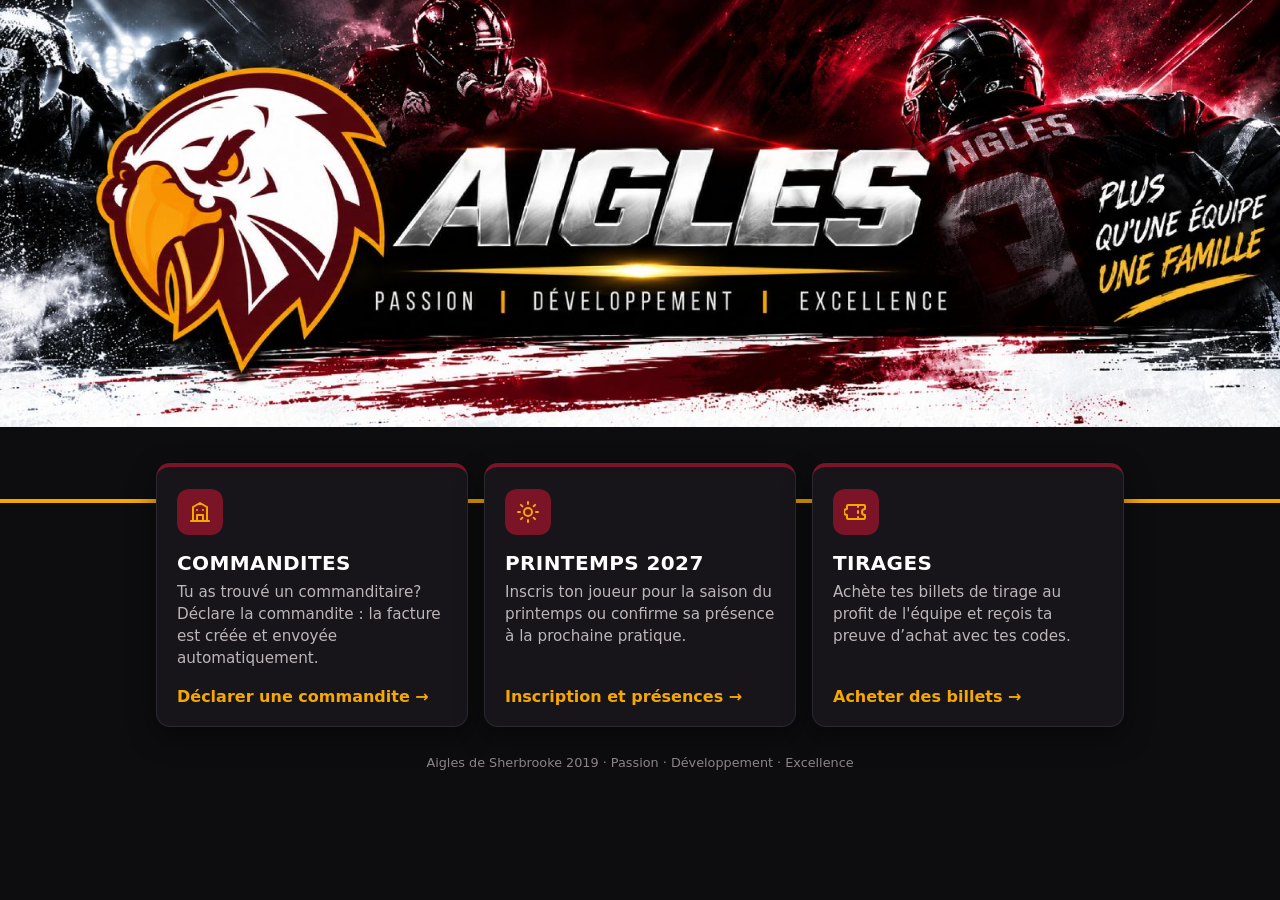
<file: index.html>
<!doctype html>
<html lang="fr-CA">
<head>
  <meta charset="utf-8">
  <meta name="viewport" content="width=device-width,initial-scale=1">
  <meta name="theme-color" content="#0d0d0f">
  <title>Aigles de Sherbrooke 2019</title>
  <script>
    // Anciens liens de tirage (…/aigles/?joueur=X) → page Tirage
    (function(){ var q = location.search; if (/[?&]joueur=/.test(q)) location.replace('tirage/' + q); })();
  </script>
  <link rel="preload" as="image" href="banniere-aigles.jpg">
  <link rel="stylesheet" href="assets/site.css">
  <style>
    main{max-width:1000px;margin:-40px auto 0;padding:0 16px;position:relative}
    .cartes{display:grid;grid-template-columns:repeat(auto-fit,minmax(260px,1fr));gap:16px}
    .carte{display:flex;flex-direction:column;background:var(--noir-2);border:1px solid #2c2830;border-top:4px solid var(--bordeaux);
      border-radius:14px;padding:22px 20px 20px;color:#fff;text-decoration:none;min-height:210px;
      box-shadow:0 10px 28px rgba(0,0,0,.45);transition:transform .15s,border-color .15s,background .15s}
    a.carte:hover{transform:translateY(-3px);border-top-color:var(--or);background:var(--noir-3)}
    a.carte:focus-visible{outline:3px solid var(--or);outline-offset:3px}
    .ico{width:46px;height:46px;border-radius:12px;display:grid;place-items:center;background:var(--bordeaux);color:var(--or);margin-bottom:16px}
    .ico svg{width:24px;height:24px}
    .carte h2{margin:0 0 6px;font-size:1.25rem;letter-spacing:.02em;text-transform:uppercase}
    .carte p{margin:0;color:#bdb5b7;line-height:1.45;font-size:.95rem;flex:1}
    .cta{margin-top:18px;font-weight:700;color:var(--or);display:flex;align-items:center;gap:6px}
    .carte.bientot{border-top-color:#4a444d;cursor:default;background:#131115}
    .carte.bientot h2{color:#9a9296}
    .carte.bientot p{color:#6e6668}
    .carte.bientot .ico{background:#2c2830;color:#8d8589}
    .carte.bientot .cta{color:#8d8589}
    .badge{display:inline-block;margin-left:8px;font-size:.65rem;vertical-align:middle;letter-spacing:.08em;
      padding:3px 8px;border-radius:999px;background:#2c2830;color:#bdb5b7}
  </style>
</head>
<body>
<header class="site-header">
  <img src="banniere-aigles.jpg" alt="Aigles 2019 – Passion, Développement, Excellence" width="2172" height="724">
  <div class="titres">
  </div>
</header>

<main>
  <div class="cartes">
    <a class="carte" href="commandites/">
      <div class="ico" aria-hidden="true">
        <svg viewBox="0 0 24 24" fill="none" stroke="currentColor" stroke-width="2" stroke-linecap="round" stroke-linejoin="round"><path d="M3 21h18M5 21V7l7-4 7 4v14M9 21v-6h6v6M9 10h.01M15 10h.01"/></svg>
      </div>
      <h2>Commandites</h2>
      <p>Tu as trouvé un commanditaire? Déclare la commandite : la facture est créée et envoyée automatiquement.</p>
      <span class="cta">Déclarer une commandite →</span>
    </a>

    <a class="carte" href="printemps/">
      <div class="ico" aria-hidden="true">
        <svg viewBox="0 0 24 24" fill="none" stroke="currentColor" stroke-width="2" stroke-linecap="round" stroke-linejoin="round"><circle cx="12" cy="12" r="4"/><path d="M12 2v2M12 20v2M4.9 4.9l1.4 1.4M17.7 17.7l1.4 1.4M2 12h2M20 12h2M4.9 19.1l1.4-1.4M17.7 6.3l1.4-1.4"/></svg>
      </div>
      <h2>Printemps 2027</h2>
      <p>Inscris ton joueur pour la saison du printemps ou confirme sa présence à la prochaine pratique.</p>
      <span class="cta">Inscription et présences →</span>
    </a>

    <a class="carte" href="tirage/">
      <div class="ico" aria-hidden="true">
        <svg viewBox="0 0 24 24" fill="none" stroke="currentColor" stroke-width="2" stroke-linecap="round" stroke-linejoin="round"><path d="M3 9a3 3 0 0 0 0 6v3a1 1 0 0 0 1 1h16a1 1 0 0 0 1-1v-3a3 3 0 0 1 0-6V6a1 1 0 0 0-1-1H4a1 1 0 0 0-1 1z"/><path d="M14 5v2M14 11v2M14 17v2"/></svg>
      </div>
      <h2>Tirages</h2>
      <p>Achète tes billets de tirage au profit de l'équipe et reçois ta preuve d’achat avec tes codes.</p>
      <span class="cta">Acheter des billets →</span>
    </a>
  </div>
</main>

<footer class="site-footer">Aigles de Sherbrooke 2019 · Passion · Développement · Excellence</footer>
</body>
</html>
</file>
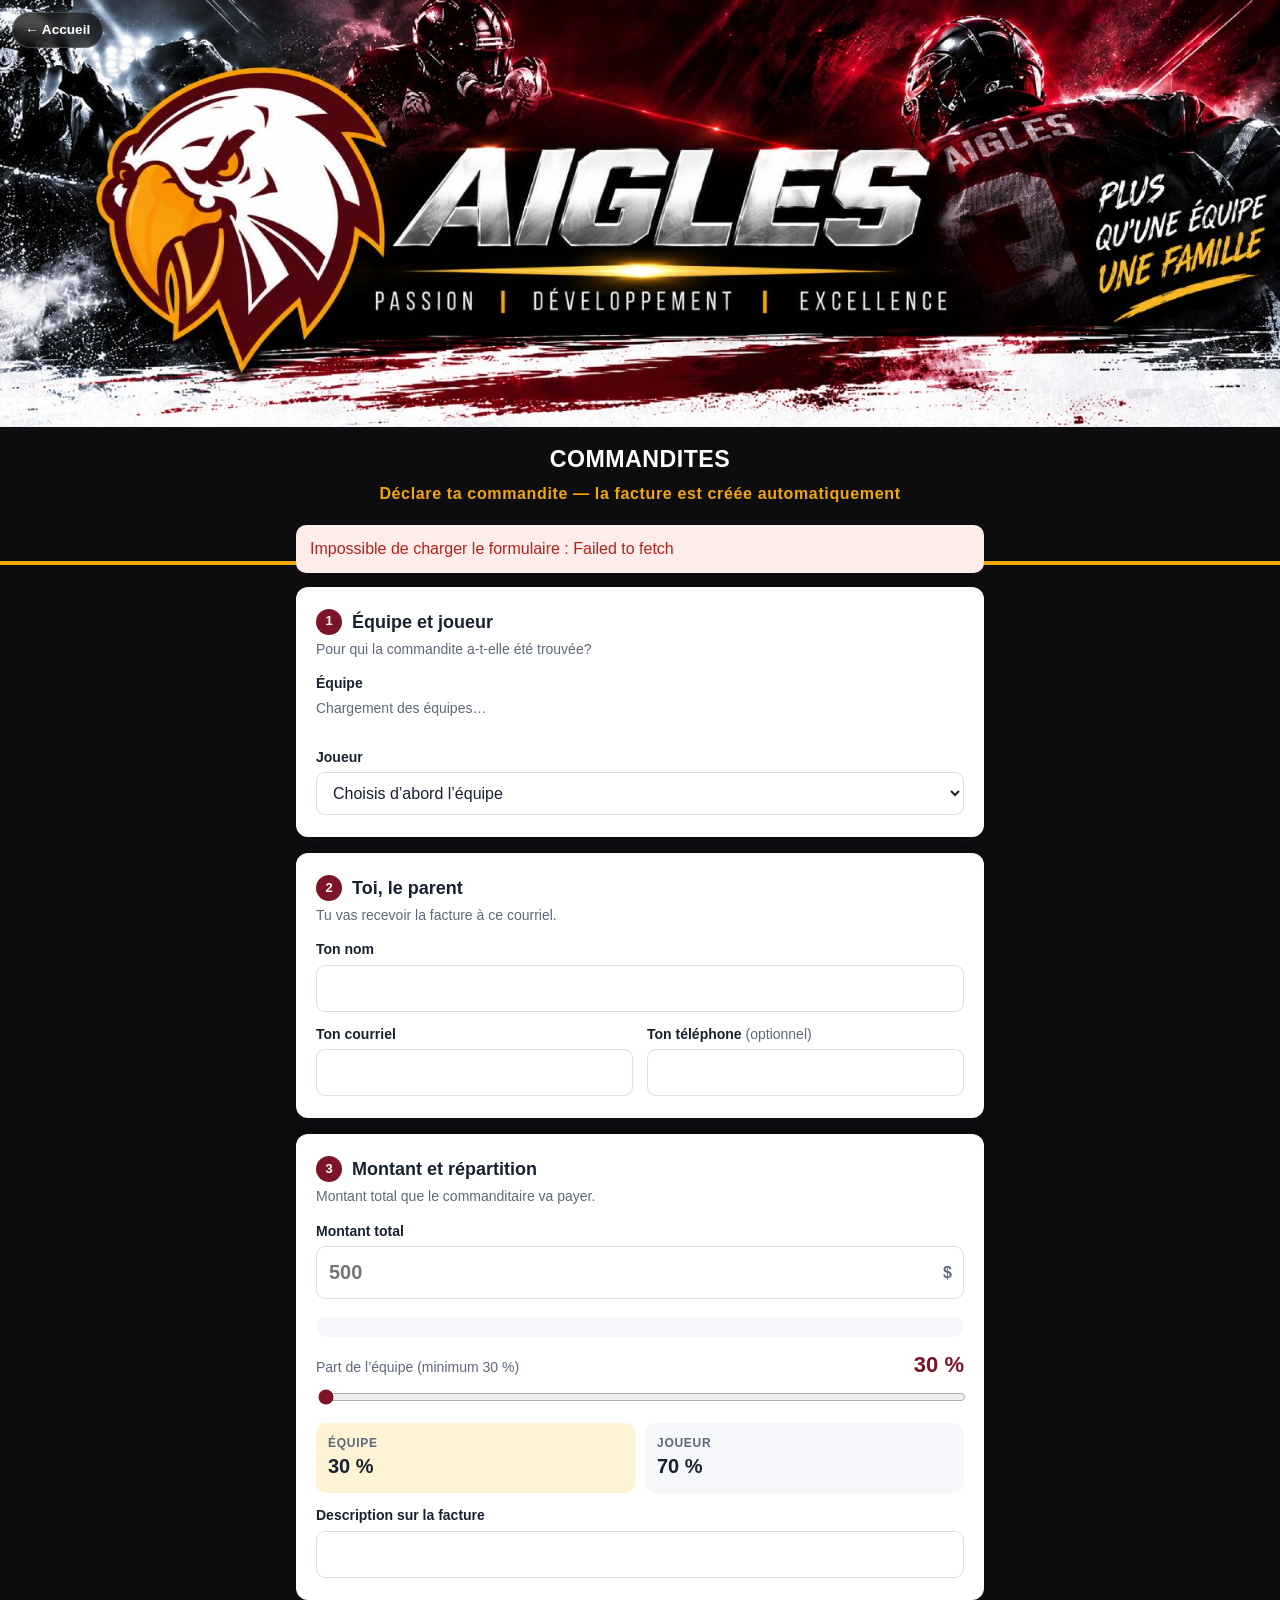
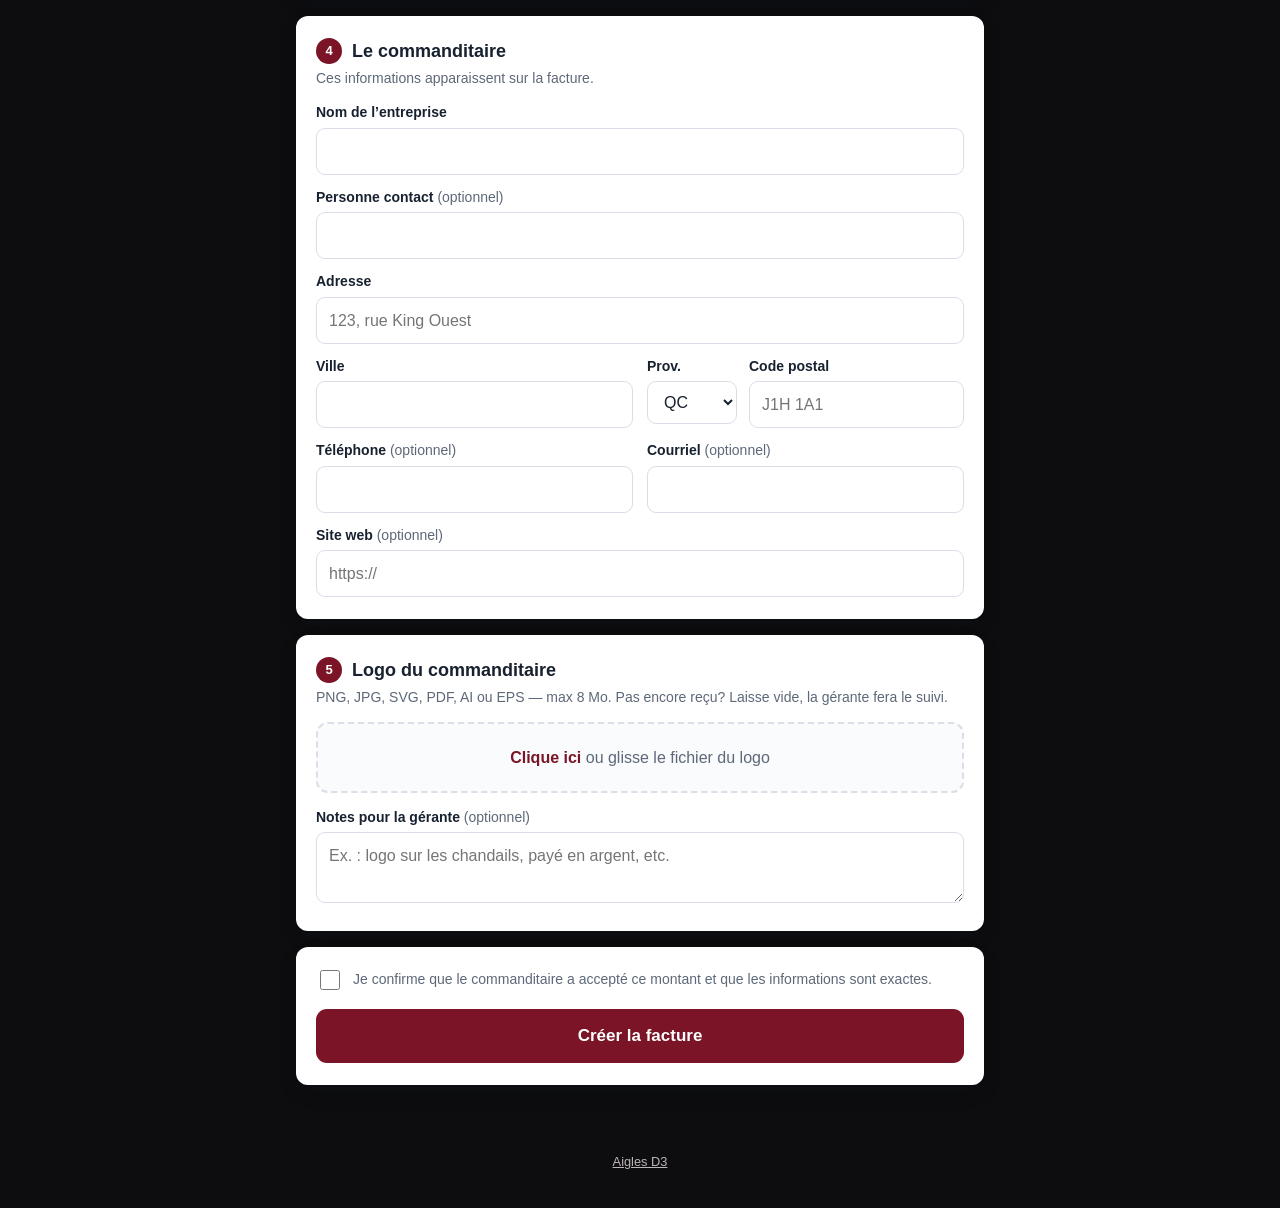
<file: commandites/index.html>
<!DOCTYPE html>
<html lang="fr-CA">
<head>

<meta charset="utf-8">
<meta name="viewport" content="width=device-width, initial-scale=1">
<title>Commandites — Aigles de Sherbrooke 2019</title>
<meta name="theme-color" content="#0d0d0f">
<link rel="preload" as="image" href="../banniere-aigles.jpg">
<link rel="stylesheet" href="../assets/site.css">
<style>
  :root{
    --navy:#7a1426; --navy-2:#5a0e1c; --gold:#f5a800; --gold-soft:#fff3d6;
    --bg:#0d0d0f; --card:#fff; --ink:#18212f; --muted:#5d6878; --line:#d9dee7;
    --err:#b42318; --ok:#127a43; --r:12px;
  }
  *{box-sizing:border-box}
  body{margin:0;background:var(--bg);color:var(--ink);
       font:16px/1.45 -apple-system,BlinkMacSystemFont,"Segoe UI",Roboto,Arial,sans-serif}
  main{max-width:720px;margin:-40px auto 40px;padding:0 16px;position:relative}
  .card{background:var(--card);border-radius:var(--r);box-shadow:0 1px 2px rgba(11,37,69,.06),0 8px 24px rgba(11,37,69,.06);
        padding:22px 20px;margin-bottom:16px}
  .card h2{margin:0 0 4px;font-size:18px;display:flex;align-items:center;gap:10px}
  .num{display:inline-grid;place-items:center;width:26px;height:26px;border-radius:50%;
       background:var(--navy);color:#fff;font-size:13px;font-weight:700;flex:none}
  .hint{color:var(--muted);font-size:14px;margin:0 0 14px}
  .grid{display:grid;grid-template-columns:1fr 1fr;gap:12px 14px}
  .full{grid-column:1/-1}
  @media (max-width:560px){.grid{grid-template-columns:1fr}}
  label{display:block;font-size:14px;font-weight:600;margin-bottom:5px}
  label .opt{font-weight:400;color:var(--muted)}
  input,select,textarea{width:100%;font:inherit;color:inherit;padding:11px 12px;border:1px solid var(--line);
       border-radius:9px;background:#fff;transition:border-color .15s, box-shadow .15s}
  input:focus,select:focus,textarea:focus{outline:none;border-color:var(--navy-2);box-shadow:0 0 0 3px rgba(122,20,38,.15)}
  textarea{min-height:70px;resize:vertical}
  .seg{display:grid;grid-template-columns:repeat(auto-fit,minmax(120px,1fr));gap:8px}
  .seg input{position:absolute;opacity:0;pointer-events:none}
  .seg label{margin:0;border:1.5px solid var(--line);border-radius:10px;padding:12px;text-align:center;cursor:pointer;font-size:16px}
  .seg input:checked + label{border-color:var(--navy);background:var(--navy);color:#fff}
  .seg input:focus-visible + label{box-shadow:0 0 0 3px rgba(122,20,38,.25)}
  .money{position:relative}
  .money input{padding-right:34px;font-size:20px;font-weight:700}
  .money span{position:absolute;right:12px;top:50%;transform:translateY(-50%);color:var(--muted);font-weight:700}
  .ratio{margin-top:6px}
  .ratio-top{display:flex;justify-content:space-between;align-items:baseline;font-size:14px;color:var(--muted)}
  .ratio-top b{font-size:22px;color:var(--navy)}
  input[type=range]{padding:0;border:0;height:28px;accent-color:var(--navy);box-shadow:none}
  .split{display:grid;grid-template-columns:1fr 1fr;gap:10px;margin-top:6px}
  .pill{border-radius:10px;padding:12px;background:#f5f7fb}
  .pill.team{background:var(--gold-soft)}
  .pill small{display:block;color:var(--muted);font-size:12px;text-transform:uppercase;letter-spacing:.06em;font-weight:700}
  .pill strong{font-size:20px}
  .regle{font-size:14px;color:var(--muted);background:#f5f7fb;border-radius:10px;padding:10px 12px;margin-bottom:12px}
  .seuil{margin-top:10px;background:var(--gold-soft);border-radius:10px;padding:10px 12px;font-size:14px}
  #ratioBox.off{opacity:.4;pointer-events:none}
  .testbar{background:#b42318;color:#fff;text-align:center;font-weight:700;font-size:14px;padding:8px 16px;letter-spacing:.04em}
  .drop{border:2px dashed var(--line);border-radius:12px;padding:22px;text-align:center;cursor:pointer;
        color:var(--muted);transition:.15s;background:#fafbfd}
  .drop.over{border-color:var(--navy);background:#eef3fb}
  .drop img{max-height:110px;max-width:100%;display:block;margin:0 auto 8px}
  .drop b{color:var(--navy)}
  .check{display:flex;gap:10px;align-items:flex-start;font-weight:400;font-size:14px;color:var(--muted)}
  .check input{width:20px;height:20px;flex:none;margin-top:1px}
  .btn{display:inline-flex;align-items:center;justify-content:center;gap:8px;width:100%;border:0;border-radius:11px;
       padding:15px 18px;font:inherit;font-weight:700;font-size:17px;cursor:pointer;background:var(--navy);color:#fff}
  .btn:hover{background:var(--navy-2)}
  .btn.gold{background:var(--gold);color:var(--navy)}
  .btn.ghost{background:transparent;color:var(--navy);border:1.5px solid var(--navy)}
  .btn:disabled{opacity:.6;cursor:wait}
  .err{background:#fdecea;color:var(--err);border-radius:10px;padding:12px 14px;margin-bottom:14px;display:none}
  .hp{position:absolute;left:-9999px;width:1px;height:1px;overflow:hidden}
  .overlay{position:fixed;inset:0;background:rgba(13,13,15,.7);display:none;place-items:center;z-index:10}
  .overlay div{background:#fff;padding:24px 28px;border-radius:14px;text-align:center;max-width:300px}
  .spin{width:38px;height:38px;border:4px solid #dfe5ef;border-top-color:var(--navy);border-radius:50%;
        animation:s 0.8s linear infinite;margin:0 auto 12px}
  @keyframes s{to{transform:rotate(360deg)}}
  #succes{display:none}
  .ok-head{text-align:center;padding:8px 0 6px}
  .ok-head .badge{width:58px;height:58px;border-radius:50%;background:#e3f4ea;color:var(--ok);display:grid;
                  place-items:center;font-size:30px;margin:0 auto 10px}
  .ok-head h2{justify-content:center;font-size:22px}
  .recap{background:#f5f7fb;border-radius:10px;padding:12px 14px;margin:14px 0;font-size:15px}
  .recap div{display:flex;justify-content:space-between;padding:3px 0;gap:12px}
  .recap span{color:var(--muted)}
  .stack{display:grid;gap:10px}
  .mail{font-size:14px;color:var(--muted);text-align:center;margin-top:10px}
  [hidden]{display:none!important}
</style>
</head>
<body>
<div class="testbar" id="testbar" hidden>MODE TEST — aucune vraie facture, la gérante ne reçoit rien</div>
<header class="site-header">
  <a class="retour" href="../">← Accueil</a>
  <img src="../banniere-aigles.jpg" alt="Aigles 2019 – Passion, Développement, Excellence" width="2172" height="724">
  <div class="titres">
    <h1>Commandites</h1>
    <p>Déclare ta commandite — la facture est créée automatiquement</p>
  </div>
</header>

<main>
  <form id="f" novalidate>
    <div class="err" id="err" role="alert"></div>

    <!-- 1. Équipe et joueur -->
    <section class="card">
      <h2><span class="num">1</span>Équipe et joueur</h2>
      <p class="hint">Pour qui la commandite a-t-elle été trouvée?</p>
      <label>Équipe</label>
      <div class="seg" id="equipes"></div>
      <div class="grid" style="margin-top:14px">
        <div class="full">
          <label for="joueurSel">Joueur</label>
          <select id="joueurSel" required><option value="">Choisis d’abord l’équipe</option></select>
        </div>
        <div class="full" id="autreWrap" hidden>
          <label for="joueurAutre">Nom du joueur</label>
          <input id="joueurAutre" autocomplete="off">
        </div>
      </div>
    </section>

    <!-- 2. Parent -->
    <section class="card">
      <h2><span class="num">2</span>Toi, le parent</h2>
      <p class="hint">Tu vas recevoir la facture à ce courriel.</p>
      <div class="grid">
        <div class="full"><label for="parentNom">Ton nom</label><input id="parentNom" name="parentNom" autocomplete="name" required></div>
        <div><label for="parentCourriel">Ton courriel</label><input id="parentCourriel" name="parentCourriel" type="email" autocomplete="email" required></div>
        <div><label for="parentTel">Ton téléphone <span class="opt">(optionnel)</span></label><input id="parentTel" name="parentTel" type="tel" autocomplete="tel"></div>
      </div>
    </section>

    <!-- 3. Montant -->
    <section class="card">
      <h2><span class="num">3</span>Montant et répartition</h2>
      <p class="hint">Montant total que le commanditaire va payer.</p>
      <div class="grid">
        <div class="full">
          <label for="montant">Montant total</label>
          <div class="money"><input id="montant" name="montant" inputmode="decimal" placeholder="500" required><span>$</span></div>
        </div>
        <div class="full ratio">
          <div class="regle" id="regle"></div>
          <div id="ratioBox">
            <div class="ratio-top"><span>Part de l’équipe (minimum <span id="minLbl">30</span> %)</span><b><span id="pctLbl">30</span> %</b></div>
            <input type="range" id="pctEquipe" name="pctEquipe" min="30" max="100" step="5" value="30" aria-label="Pourcentage équipe">
          </div>
          <div class="split">
            <div class="pill team"><small>Équipe</small><strong><span id="pctE">30</span> %</strong></div>
            <div class="pill"><small>Joueur</small><strong><span id="pctJ">70</span> %</strong></div>
          </div>
          <div class="seuil" id="seuilMsg" hidden>🦅 Commandite de <b id="seuilLbl">250 $</b> et moins : <b>100 % va à l’équipe</b>.</div>
        </div>
        <div class="full"><label for="description">Description sur la facture</label><input id="description" name="description"></div>
      </div>
    </section>

    <!-- 4. Commanditaire -->
    <section class="card">
      <h2><span class="num">4</span>Le commanditaire</h2>
      <p class="hint">Ces informations apparaissent sur la facture.</p>
      <div class="grid">
        <div class="full"><label for="commanditaire">Nom de l’entreprise</label><input id="commanditaire" name="commanditaire" autocomplete="organization" required></div>
        <div class="full"><label for="contact">Personne contact <span class="opt">(optionnel)</span></label><input id="contact" name="contact"></div>
        <div class="full"><label for="adresse">Adresse</label><input id="adresse" name="adresse" autocomplete="street-address" placeholder="123, rue King Ouest" required></div>
        <div><label for="ville">Ville</label><input id="ville" name="ville" autocomplete="address-level2" required></div>
        <div class="grid" style="grid-template-columns:90px 1fr;gap:12px">
          <div><label for="province">Prov.</label>
            <select id="province" name="province">
              <option>QC</option><option>ON</option><option>NB</option><option>NS</option><option>PE</option><option>NL</option>
              <option>MB</option><option>SK</option><option>AB</option><option>BC</option><option>YT</option><option>NT</option><option>NU</option>
            </select></div>
          <div><label for="codePostal">Code postal</label><input id="codePostal" name="codePostal" autocomplete="postal-code" placeholder="J1H 1A1" maxlength="7" required></div>
        </div>
        <div><label for="telephone">Téléphone <span class="opt">(optionnel)</span></label><input id="telephone" name="telephone" type="tel"></div>
        <div><label for="courriel">Courriel <span class="opt">(optionnel)</span></label><input id="courriel" name="courriel" type="email"></div>
        <div class="full"><label for="siteWeb">Site web <span class="opt">(optionnel)</span></label><input id="siteWeb" name="siteWeb" type="url" placeholder="https://"></div>
      </div>
    </section>

    <!-- 5. Logo -->
    <section class="card">
      <h2><span class="num">5</span>Logo du commanditaire</h2>
      <p class="hint">PNG, JPG, SVG, PDF, AI ou EPS — max 8 Mo. Pas encore reçu? Laisse vide, la gérante fera le suivi.</p>
      <div class="drop" id="drop" tabindex="0" role="button" aria-label="Téléverser le logo">
        <img id="preview" hidden alt="">
        <div id="dropTxt"><b>Clique ici</b> ou glisse le fichier du logo</div>
      </div>
      <input type="file" id="logo" accept=".png,.jpg,.jpeg,.svg,.webp,.pdf,.ai,.eps" hidden>
      <div style="margin-top:14px"><label for="notes">Notes pour la gérante <span class="opt">(optionnel)</span></label>
        <textarea id="notes" name="notes" placeholder="Ex. : logo sur les chandails, payé en argent, etc."></textarea></div>
      <div class="hp" aria-hidden="true"><label>Ne pas remplir<input id="siteWebConfirm" tabindex="-1" autocomplete="off"></label></div>
    </section>

    <section class="card">
      <label class="check"><input type="checkbox" id="confirme" required>
        Je confirme que le commanditaire a accepté ce montant et que les informations sont exactes.</label>
      <div style="margin-top:16px"><button class="btn" id="go" type="submit">Créer la facture</button></div>
    </section>
  </form>

  <!-- Succès -->
  <section class="card" id="succes" aria-live="polite">
    <div class="ok-head"><div class="badge">✓</div><h2>Facture <span id="sNo"></span> créée</h2></div>
    <div class="recap">
      <div><span>Commanditaire</span><b id="sCom"></b></div>
      <div><span>Montant</span><b id="sTot"></b></div>
      <div><span>Répartition</span><b id="sRep"></b></div>
    </div>
    <div class="stack">
      <button class="btn gold" id="dl" type="button">⬇ Télécharger la facture (PDF)</button>
      <button class="btn ghost" id="encore" type="button">Déclarer une autre commandite</button>
    </div>
    <p class="mail" id="sMail"></p>
  </section>
</main>
<footer class="site-footer"><a href="../">Aigles D3</a></footer>

<div class="overlay" id="ov"><div><div class="spin"></div><b>Création de la facture…</b><br><span style="color:#5d6878;font-size:14px">Ça prend environ 10 secondes.</span></div></div>

<script>
(function(){
  var CFG = null, logoFile = null, dernier = null;
  var $ = function(id){ return document.getElementById(id); };
  // Ancien lien gérante -> espace gérante
  try { if (new URLSearchParams(location.search).has('gerante')) { location.replace('gerante.html'); return; } } catch (e) {}

  // URL /exec du déploiement Apps Script (pour la version hébergée hors Google)
  var API_URL = 'https://script.google.com/macros/s/AKfycbxyvYo_v8g4UXGDKRPqfN49eACqys3MlAhROFyZleTzIZoiloMdJbGHfgWFuQL2-qMV/exec';

  var gs = (typeof google !== 'undefined' && google.script) ? google.script.run : null;
  function appel(fn, arg){
    if (API_URL) {
      // POST text/plain = pas de preflight CORS; credentials omit = pas de cookies Google (évite le bug multi-comptes)
      return fetch(API_URL, {
        method: 'POST', credentials: 'omit', redirect: 'follow',
        body: JSON.stringify({ action: fn === 'getFormConfig' ? 'config' : 'submit', data: arg })
      })
      .then(function(r){ if (!r.ok) throw new Error('Serveur indisponible (' + r.status + ').'); return r.json(); })
      .then(function(j){ if (!j.ok) throw new Error(j.error); return j.data; });
    }
    return new Promise(function(ok, ko){
      if (!gs) return setTimeout(function(){ ok(window.__mock[fn](arg)); }, 400); // aperçu local
      gs.withSuccessHandler(ok).withFailureHandler(ko)[fn](arg);
    });
  }

  function r2(n){ return Math.round((Number(n) + Number.EPSILON) * 100) / 100; }
  function argent(n){
    var p = r2(n).toFixed(2).split('.');
    return p[0].replace(/\B(?=(\d{3})+(?!\d))/g, ' ') + ',' + p[1] + ' $';
  }
  function montant(){ return Number(String($('montant').value).replace(/\s|\$/g,'').replace(',', '.')) || 0; }

  function petit(){ var m = montant(); return m > 0 && m <= CFG.seuil100; }
  function pctEffectif(){ return petit() ? 100 : Number($('pctEquipe').value); }

  function maj(){
    var p = petit(), pct = pctEffectif();
    $('ratioBox').classList.toggle('off', p);
    $('seuilMsg').hidden = !p;
    $('pctLbl').textContent = pct;
    $('pctE').textContent = pct; $('pctJ').textContent = 100 - pct;
  }

  function equipeChoisie(){ var r = document.querySelector('input[name=equipe]:checked'); return r ? r.value : ''; }

  function remplirJoueurs(){
    var eq = CFG.equipes.filter(function(e){ return e.nom === equipeChoisie(); })[0];
    var s = $('joueurSel');
    s.innerHTML = '<option value="">Choisis le joueur</option>';
    (eq ? eq.joueurs : []).forEach(function(j){ var o = document.createElement('option'); o.value = o.textContent = j; s.appendChild(o); });
    var a = document.createElement('option'); a.value = '__autre'; a.textContent = 'Autre / nouveau joueur…'; s.appendChild(a);
    $('autreWrap').hidden = true;
  }

  function init(cfg){
    CFG = cfg;
    
    $('description').value = cfg.description;
    $('minLbl').textContent = cfg.pctMin;
    var r = $('pctEquipe'); r.min = cfg.pctMin; r.value = cfg.pctMin;
    $('seuilLbl').textContent = argent(cfg.seuil100).replace(',00', '');
    $('regle').innerHTML = 'Commandite de <b>' + $('seuilLbl').textContent + ' et moins</b> : 100 % à l’équipe. ' +
      'Au-dessus : au moins <b>' + cfg.pctMin + ' %</b> à l’équipe, le reste au joueur.';
    $('testbar').hidden = !cfg.modeTest;
    var box = $('equipes');
    cfg.equipes.forEach(function(e, i){
      var id = 'eq' + i;
      box.insertAdjacentHTML('beforeend',
        '<input type="radio" name="equipe" id="' + id + '" value="' + e.nom.replace(/"/g,'&quot;') + '"><label for="' + id + '">' + e.nom.replace(/</g,'&lt;') + '</label>');
    });
    box.addEventListener('change', remplirJoueurs);
    if (cfg.equipes.length === 1) { box.querySelector('input').checked = true; remplirJoueurs(); }
    maj();
  }

  $('joueurSel').addEventListener('change', function(){
    var autre = this.value === '__autre';
    $('autreWrap').hidden = !autre;
    if (autre) $('joueurAutre').focus();
  });
  $('montant').addEventListener('input', maj);
  $('pctEquipe').addEventListener('input', maj);
  $('codePostal').addEventListener('input', function(){
    var v = this.value.toUpperCase().replace(/[^A-Z0-9]/g,'').slice(0,6);
    this.value = v.length > 3 ? v.slice(0,3) + ' ' + v.slice(3) : v;
  });

  // --- Logo ---
  var drop = $('drop'), fi = $('logo');
  drop.addEventListener('click', function(){ fi.click(); });
  drop.addEventListener('keydown', function(e){ if (e.key === 'Enter' || e.key === ' ') { e.preventDefault(); fi.click(); } });
  ['dragenter','dragover'].forEach(function(t){ drop.addEventListener(t, function(e){ e.preventDefault(); drop.classList.add('over'); }); });
  ['dragleave','drop'].forEach(function(t){ drop.addEventListener(t, function(e){ e.preventDefault(); drop.classList.remove('over'); }); });
  drop.addEventListener('drop', function(e){ if (e.dataTransfer.files[0]) choisirLogo(e.dataTransfer.files[0]); });
  fi.addEventListener('change', function(){ if (fi.files[0]) choisirLogo(fi.files[0]); });

  function choisirLogo(f){
    if (f.size > 8 * 1024 * 1024) { erreur('Le logo dépasse 8 Mo.'); return; }
    logoFile = f;
    var img = $('preview');
    if (/^image\/(png|jpeg|svg\+xml|webp)$/.test(f.type)) { img.src = URL.createObjectURL(f); img.hidden = false; }
    else img.hidden = true;
    $('dropTxt').innerHTML = '<b>' + f.name.replace(/</g,'&lt;') + '</b><br><span style="font-size:13px">Clique pour changer</span>';
  }

  function lireBase64(f){
    return new Promise(function(ok, ko){
      var r = new FileReader();
      r.onload = function(){ ok(String(r.result).split(',')[1]); };
      r.onerror = ko; r.readAsDataURL(f);
    });
  }

  // --- Validation ---
  function erreur(msg){ var e = $('err'); e.textContent = msg; e.style.display = msg ? 'block' : 'none'; if (msg) e.scrollIntoView({behavior:'smooth', block:'center'}); }

  function valider(){
    var manque = [];
    if (!equipeChoisie()) manque.push('l’équipe');
    var j = $('joueurSel').value === '__autre' ? $('joueurAutre').value.trim() : $('joueurSel').value;
    if (!j) manque.push('le joueur');
    ['parentNom','commanditaire','adresse','ville'].forEach(function(id){ if (!$(id).value.trim()) manque.push($(id).labels[0].childNodes[0].textContent.trim().toLowerCase()); });
    var pc = $('parentCourriel').value.trim(), cp = $('codePostal').value.trim();
    if (!/^[^\s@]+@[^\s@]+\.[^\s@]{2,}$/.test(pc)) manque.push('le courriel du parent (valide)');
    if (!/^[A-Z]\d[A-Z] ?\d[A-Z]\d$/.test(cp)) manque.push('le code postal (ex. J1H 1A1)');
    if ($('courriel').value.trim() && !/^[^\s@]+@[^\s@]+\.[^\s@]{2,}$/.test($('courriel').value.trim())) manque.push('le courriel du commanditaire (invalide)');
    if (!(montant() > 0)) manque.push('le montant');
    if (!$('confirme').checked) manque.push('la case de confirmation');
    return { joueur: j, manque: manque };
  }

  // --- Soumission ---
  $('f').addEventListener('submit', function(e){
    e.preventDefault();
    var v = valider();
    if (v.manque.length) { erreur('Il manque : ' + v.manque.join(', ') + '.'); return; }
    erreur('');
    var data = {
      equipe: equipeChoisie(), joueur: v.joueur,
      montant: montant(), pctEquipe: pctEffectif(),
      siteWebConfirm: $('siteWebConfirm').value
    };
    ['parentNom','parentCourriel','parentTel','commanditaire','contact','adresse','ville','province',
     'codePostal','telephone','courriel','siteWeb','description','notes'].forEach(function(k){ data[k] = $(k).value.trim(); });

    $('go').disabled = true; $('ov').style.display = 'grid';
    (logoFile ? lireBase64(logoFile) : Promise.resolve(null))
      .then(function(b64){
        if (b64) data.logo = { nom: logoFile.name, type: logoFile.type, base64: b64 };
        return appel('submitCommandite', data);
      })
      .then(function(res){ succes(res, data); })
      .catch(function(err){ erreur((err && err.message) ? err.message.replace(/^Error:\s*/,'') : 'Erreur inconnue. Réessaie.'); })
      .then(function(){ $('go').disabled = false; $('ov').style.display = 'none'; });
  });

  function succes(res, data){
    dernier = res;
    $('sNo').textContent = res.no; $('sCom').textContent = data.commanditaire;
    $('sTot').textContent = argent(res.total);
    $('sRep').textContent = data.pctEquipe >= 100 ? '100 % équipe' : 'Équipe ' + data.pctEquipe + ' % · Joueur ' + (100 - data.pctEquipe) + ' %';
    if (res.test) $('sNo').textContent = res.no + ' (test)';
    var m = res.courriels || {};
    $('sMail').textContent = m.parent
      ? 'Une copie a été envoyée à ' + data.parentCourriel + (m.gerante ? ' et à la gérante.' : '.')
      : 'Le courriel n’a pas pu être envoyé — télécharge le PDF et transmets-le à la gérante.';
    $('f').hidden = true; $('succes').style.display = 'block';
    window.scrollTo({ top: 0, behavior: 'smooth' });
    telecharger();
  }

  function telecharger(){
    if (!dernier) return;
    var bin = atob(dernier.pdfBase64), u = new Uint8Array(bin.length);
    for (var i = 0; i < bin.length; i++) u[i] = bin.charCodeAt(i);
    var url = URL.createObjectURL(new Blob([u], { type: 'application/pdf' }));
    var a = document.createElement('a'); a.href = url; a.download = dernier.nomFichier;
    document.body.appendChild(a); a.click(); a.remove();
    setTimeout(function(){ URL.revokeObjectURL(url); }, 10000);
  }
  $('dl').addEventListener('click', telecharger);

  $('encore').addEventListener('click', function(){
    // Garde équipe, joueur et parent; vide le commanditaire
    ['commanditaire','contact','adresse','ville','codePostal','telephone','courriel','siteWeb','notes','montant'].forEach(function(k){ $(k).value = ''; });
    $('province').value = 'QC'; $('confirme').checked = false;
    logoFile = null; fi.value = ''; $('preview').hidden = true;
    $('dropTxt').innerHTML = '<b>Clique ici</b> ou glisse le fichier du logo';
    $('pctEquipe').value = CFG.pctMin; maj();
    $('succes').style.display = 'none'; $('f').hidden = false;
    window.scrollTo({ top: 0, behavior: 'smooth' });
    $('commanditaire').focus();
  });

  $('equipes').innerHTML = '<span class="hint" id="chargement">Chargement des équipes…</span>';
  appel('getFormConfig').then(function(cfg){ $('equipes').innerHTML = ''; init(cfg); }).catch(function(e){ erreur('Impossible de charger le formulaire : ' + (e && e.message || e)); });
})();
</script>
</body>
</html>
</file>
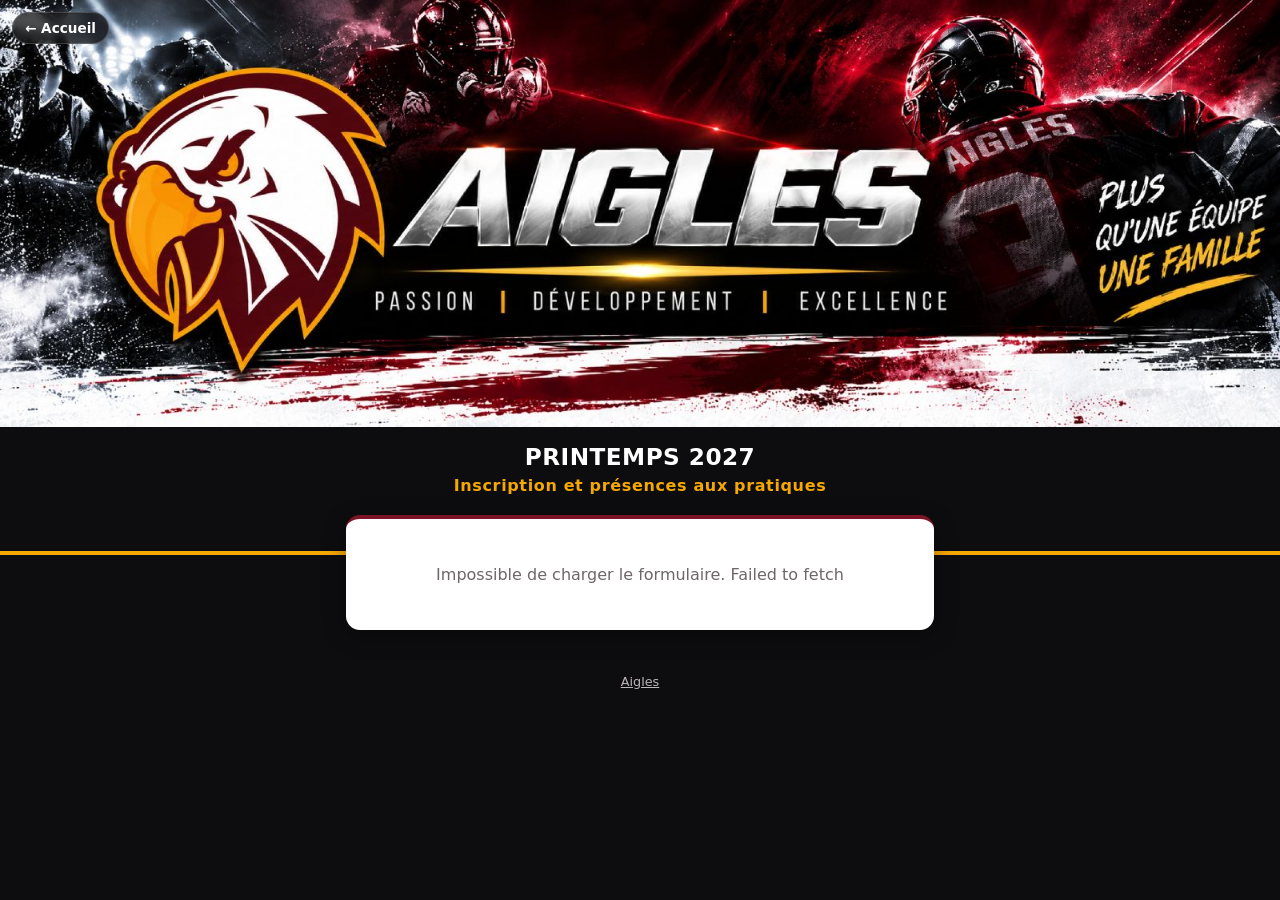
<file: printemps/index.html>
<!doctype html>
<html lang="fr-CA">
<head>
  <meta charset="utf-8">
  <meta name="viewport" content="width=device-width,initial-scale=1">
  <meta name="theme-color" content="#0d0d0f">
  <title>Printemps 2027 — Aigles</title>
  <link rel="preload" as="image" href="../banniere-aigles.jpg">
  <link rel="stylesheet" href="../assets/site.css">
  <style>
    main{max-width:620px;margin:-40px auto 0;padding:0 16px}
    .carte{background:#fff;border-radius:14px;box-shadow:0 6px 22px rgba(0,0,0,.35);padding:22px 20px;margin-bottom:16px;border-top:4px solid var(--bordeaux)}
    .carte h2{margin:0 0 4px;font-size:1.2rem;color:var(--bordeaux)}
    .carte .sous{color:var(--gris);font-size:.92rem;margin:0 0 14px}
    .sec{font-size:.78rem;font-weight:800;letter-spacing:.08em;text-transform:uppercase;color:var(--bordeaux);margin:22px 0 2px;padding-top:14px;border-top:1px solid var(--bord)}
    .sec:first-of-type{border-top:0;padding-top:0;margin-top:6px}
    label{display:block;font-weight:600;margin:14px 0 6px;font-size:.95rem}
    label .opt{font-weight:400;color:var(--gris)}
    input,select{width:100%;padding:12px;font-size:1rem;border:1.5px solid var(--bord);border-radius:10px;background:#fff;color:inherit;font-family:inherit}
    input:focus{outline:none;border-color:var(--bordeaux);box-shadow:0 0 0 3px rgba(122,20,38,.12)}
    .deux{display:grid;grid-template-columns:1fr 1fr;gap:0 12px}
    .trois{display:grid;grid-template-columns:repeat(3,1fr);gap:10px}
    @media (max-width:480px){ .deux{grid-template-columns:1fr} }
    .aide{font-size:.82rem;color:var(--gris);margin-top:5px}

    /* Choix en pastilles */
    .pastilles{display:flex;flex-wrap:wrap;gap:8px}
    .pastilles label{margin:0;font-weight:600;font-size:.92rem;padding:10px 14px;border:1.5px solid var(--bord);border-radius:999px;cursor:pointer;background:#fff;user-select:none}
    .pastilles input{position:absolute;opacity:0;pointer-events:none}
    .pastilles label:has(input:checked){background:var(--bordeaux);border-color:var(--bordeaux);color:#fff;box-shadow:inset 0 -3px 0 var(--or)}
    .pastilles label:has(input:focus-visible){outline:3px solid var(--or);outline-offset:2px}

    /* Question d'entrée */
    .question{font-size:1.1rem;font-weight:700;margin:4px 0 14px}
    .gros{display:grid;grid-template-columns:1fr 1fr;gap:12px}
    .gros button{padding:18px 12px;border-radius:12px;border:2px solid var(--bordeaux);background:#fff;color:var(--bordeaux);
      font:inherit;font-weight:800;font-size:1.05rem;cursor:pointer;line-height:1.25}
    .gros button small{display:block;font-weight:500;font-size:.8rem;color:var(--gris);margin-top:4px}
    .gros button:hover{background:#faf3f4}
    .gros button.plein{background:var(--bordeaux);color:#fff}
    .gros button.plein small{color:#f3dfe3}
    .gros button.plein:hover{background:var(--bordeaux-fonce)}

    /* Prochaine pratique */
    .pratique{display:flex;gap:14px;align-items:center;background:var(--noir);color:#fff;border-radius:12px;padding:14px 16px;margin-bottom:18px}
    .pratique .cal{flex:none;width:58px;text-align:center;background:var(--bordeaux);border-radius:10px;padding:6px 0;border-bottom:3px solid var(--or)}
    .pratique .cal b{display:block;font-size:1.5rem;line-height:1}
    .pratique .cal small{font-size:.7rem;text-transform:uppercase;letter-spacing:.06em}
    .pratique .det{font-size:.92rem;line-height:1.45}
    .pratique .det strong{color:var(--or);display:block;font-size:.75rem;letter-spacing:.08em;text-transform:uppercase}

    .btn{display:block;width:100%;margin-top:20px;padding:15px;font-size:1.05rem;font-weight:700;border:0;border-radius:12px;background:var(--bordeaux);color:#fff;cursor:pointer;font-family:inherit}
    .btn:hover{background:var(--bordeaux-fonce)}
    .btn:disabled{opacity:.55;cursor:wait}
    .btn.sec2{background:#fff;color:var(--bordeaux);border:1.5px solid var(--bordeaux);margin-top:10px}
    .lien{background:none;border:0;color:var(--bordeaux);text-decoration:underline;cursor:pointer;font-size:.92rem;padding:0;margin-top:14px;font-family:inherit}
    .msg{margin-top:14px;padding:12px;border-radius:10px;font-size:.95rem;display:none}
    .msg.err{display:block;background:#fbe9ec;color:var(--bordeaux)}
    .msg.info{display:block;background:#fff6e0;color:#7a5200}
    .check{display:flex;gap:10px;align-items:flex-start;font-weight:500;margin-top:18px}
    .check input{width:20px;height:20px;flex:none;margin-top:1px;accent-color:var(--bordeaux)}
    .hp{position:absolute;left:-9999px;width:1px;height:1px;overflow:hidden}
    .chargement{text-align:center;color:var(--gris);padding:24px 0}
    .merci{text-align:center}
    .merci .ic{width:60px;height:60px;border-radius:50%;background:#e3f4ea;color:var(--ok);display:grid;place-items:center;font-size:30px;margin:4px auto 12px}
    .merci h2{color:var(--texte)}
    .merci .pratique{text-align:left;margin-top:16px}
    .liste-prat{display:grid;gap:8px;margin-bottom:18px}
    .liste-prat .ligne-prat{display:flex;gap:12px;align-items:center;background:var(--noir);color:#fff;border-radius:10px;padding:10px 12px}
    .liste-prat .gr{flex:none;min-width:92px;font-weight:800;color:var(--or);font-size:.85rem;text-transform:uppercase;letter-spacing:.04em}
    .liste-prat .inf{font-size:.88rem;line-height:1.35}
    .liste-prat .inf i{color:#bdb5b7}
    .groupe-info{margin-top:8px;padding:9px 12px;border-radius:10px;font-size:.9rem;font-weight:600;display:none}
    .groupe-info.ok{display:block;background:#e3f4ea;color:var(--ok)}
    .groupe-info.ko{display:block;background:#fbe9ec;color:var(--bordeaux)}
    [hidden]{display:none!important}
  </style>
</head>
<body>
<header class="site-header">
  <a class="retour" href="../">← Accueil</a>
  <img src="../banniere-aigles.jpg" alt="Aigles – Passion, Développement, Excellence" width="2172" height="724">
  <div class="titres">
    <h1 id="titre">Printemps 2027</h1>
    <p id="sousTitre">Inscription et présences aux pratiques</p>
  </div>
</header>

<main>
  <!-- Chargement -->
  <section class="carte" id="vChargement"><div class="chargement" id="chargeMsg">Chargement…</div></section>

  <!-- Question d'entrée -->
  <section class="carte" id="vChoix" hidden>
    <div class="liste-prat" id="listePrat"></div>
    <p class="question" id="question">As-tu déjà pratiqué avec les Aigles cette année?</p>
    <div class="gros">
      <button type="button" class="plein" id="bOui">Oui<small>Je confirme ma présence</small></button>
      <button type="button" id="bNon">Non<small>Première inscription</small></button>
    </div>
    <div class="msg" id="msgChoix"></div>
  </section>

  <!-- Confirmation de présence -->
  <section class="carte" id="vConfirmer" hidden>
    <h2>Confirmer ma présence</h2>
    <p class="sous">Pour la prochaine pratique.</p>
    <form id="fConf" novalidate>
      <div class="deux">
        <div><label for="cPrenom">Prénom du joueur</label><input id="cPrenom" autocomplete="off" maxlength="60"></div>
        <div><label for="cNom">Nom du joueur</label><input id="cNom" autocomplete="off" maxlength="60"></div>
      </div>
      <div class="hp" aria-hidden="true"><input id="cWebsite" tabindex="-1" autocomplete="off"></div>
      <button class="btn" id="bConf" type="submit">Confirmer ma présence</button>
      <div class="msg" id="msgConf"></div>
    </form>
    <button class="lien" type="button" data-retour>← Retour</button>
  </section>

  <!-- Inscription complète -->
  <section class="carte" id="vInscription" hidden>
    <h2>Inscription</h2>
    <p class="sous">Tous les champs sont obligatoires sauf indication contraire.</p>
    <form id="fIns" novalidate>
      <div class="sec">Joueur</div>
      <div class="deux">
        <div><label for="prenom">Prénom</label><input id="prenom" maxlength="60" autocomplete="off"></div>
        <div><label for="nom">Nom</label><input id="nom" maxlength="60" autocomplete="off"></div>
      </div>
      <label for="dateNaissance">Date de naissance</label><input id="dateNaissance" type="date" min="2010-01-01" max="2024-12-31">
      <div class="groupe-info" id="groupeInfo"></div>
      <label for="nam">Numéro d’assurance maladie (NAM)</label>
      <input id="nam" maxlength="14" placeholder="ABCD 1234 5678" autocomplete="off" inputmode="text" style="text-transform:uppercase;letter-spacing:.06em">

      <div class="sec">Parent</div>
      <label for="parent">Prénom et nom du parent</label><input id="parent" maxlength="120" autocomplete="name">
      <label for="courriel">Courriel</label><input id="courriel" type="email" maxlength="120" autocomplete="email">

      <div class="sec">Hockey</div>
      <label>Position</label>
      <div class="pastilles" data-champ="position"></div>
      <label>Lance de quel côté?</label>
      <div class="pastilles" data-champ="lance"></div>

      <div class="sec">Consentement</div>
      <label>J’accepte que l’on prenne des photos de mon enfant à des fins promotionnelles et publicitaires</label>
      <div class="pastilles" data-champ="photos"></div>

      <label class="check" id="presWrap" hidden><input type="checkbox" id="presentProchaine" checked> <span id="presTxt">Mon enfant sera présent à la prochaine pratique</span></label>
      <div class="hp" aria-hidden="true"><input id="website" tabindex="-1" autocomplete="off"></div>

      <button class="btn" id="bIns" type="submit">Envoyer l’inscription</button>
      <div class="msg" id="msgIns"></div>
    </form>
    <button class="lien" type="button" data-retour>← Retour</button>
  </section>

  <!-- Merci -->
  <section class="carte merci" id="vMerci" hidden>
    <div class="ic">✓</div>
    <h2 id="mTitre"></h2>
    <p class="sous" id="mTexte"></p>
    <div class="pratique" id="pratiqueMerci" hidden></div>
    <div class="msg info" id="mInfo" hidden></div>
    <button class="btn sec2" type="button" id="bAutre">Un autre joueur</button>
  </section>
</main>

<footer class="site-footer"><a href="../">Aigles</a></footer>

<script src="config.js"></script>
<script>
(function(){
  const API = window.PRINTEMPS_API;
  const $ = id => document.getElementById(id);
  let CFG = null;

  async function api(action, data){
    if (!API || /COLLE_ICI/.test(API)) throw new Error('Le formulaire n’est pas encore configuré.');
    const r = await fetch(API, { method: 'POST', credentials: 'omit', redirect: 'follow', body: JSON.stringify({ action, data }) });
    if (!r.ok) throw new Error('Serveur indisponible (' + r.status + '). Réessaie dans un instant.');
    const j = await r.json();
    if (!j.ok) throw new Error(j.error);
    return j.data;
  }

  function msg(id, texte, type){ const e = $(id); e.className = 'msg ' + (texte ? (type || 'err') : ''); e.textContent = texte || ''; }
  const esc = s => String(s == null ? '' : s).replace(/[&<>"']/g, c => ({'&':'&amp;','<':'&lt;','>':'&gt;','"':'&quot;',"'":'&#39;'}[c]));

  function vue(id){
    ['vChargement','vChoix','vConfirmer','vInscription','vMerci'].forEach(v => $(v).hidden = v !== id);
    window.scrollTo({ top: 0, behavior: 'smooth' });
  }

  /* ---------- Pratiques ---------- */
  function datePratique(iso){ const [y,m,d] = iso.split('-').map(Number); return new Date(y, m-1, d); }
  const jourLong = iso => { const s = datePratique(iso).toLocaleDateString('fr-CA', { weekday: 'long', day: 'numeric', month: 'long' }); return s.charAt(0).toUpperCase() + s.slice(1); };
  function htmlPratique(p, titre){
    if (!p) return '';
    const d = datePratique(p.date);
    const mois = d.toLocaleDateString('fr-CA', { month: 'short' }).replace('.', '');
    return '<div class="cal"><b>' + d.getDate() + '</b><small>' + esc(mois) + '</small></div>' +
      '<div class="det"><strong>' + esc(titre || 'Prochaine pratique') + '</strong>' + esc(jourLong(p.date)) +
      (p.heure ? ' · ' + esc(p.heure) : '') + '<br>' + esc(p.endroit || 'Endroit à confirmer') +
      (p.cout ? '<br>Coût : ' + esc(p.cout) : '') + (p.notes ? '<br><i>' + esc(p.notes) + '</i>' : '') + '</div>';
  }
  function afficherPratique(el, p, titre){ el.innerHTML = htmlPratique(p, titre); el.hidden = !p; }
  const groupe = annee => (CFG.groupes || []).find(g => g.annee === String(annee));

  /* ---------- Démarrage ---------- */
  async function init(){
    try { CFG = await api('config'); }
    catch (e) { $('chargeMsg').textContent = 'Impossible de charger le formulaire. ' + e.message; return; }
    $('titre').textContent = CFG.saison || 'Printemps 2027';
    $('question').textContent = 'As-tu déjà pratiqué avec les ' + (CFG.club || 'Aigles') + ' cette année?';

    // Prochaines pratiques de chaque groupe
    $('listePrat').innerHTML = CFG.groupes.map(g => '<div class="ligne-prat"><span class="gr">' + esc(g.nom) + '</span><span class="inf">' +
      (g.prochaine ? '<b>' + esc(jourLong(g.prochaine.date)) + '</b>' + (g.prochaine.heure ? ' · ' + esc(g.prochaine.heure) : '') +
        '<br>' + esc(g.prochaine.endroit || 'Endroit à confirmer') : '<i>Prochaine pratique à venir</i>') + '</span></div>').join('');

    // Pastilles de choix
    document.querySelectorAll('.pastilles[data-champ]').forEach(box => {
      const k = box.dataset.champ;
      box.innerHTML = (CFG.choix[k] || []).map(v => '<label><input type="radio" name="' + k + '" value="' + esc(v) + '">' + esc(v) + '</label>').join('');
    });

    // Réponse à un courriel de rappel : ?c=JETON&r=oui|non
    const q = new URLSearchParams(location.search);
    if (q.get('c')) {
      try { history.replaceState(null, '', location.pathname); } catch (e) {}
      $('chargeMsg').textContent = 'Enregistrement de ta réponse…';
      try {
        const r = await api('reponseRappel', { jeton: q.get('c'), reponse: q.get('r') === 'non' ? 'non' : 'oui' });
        return r.reponse === 'non'
          ? merci('Absence notée', 'Merci de nous avoir avisés : ' + r.prenom + ' ' + r.nom + ' sera absent(e) à la prochaine pratique.', null, '')
          : merci('Merci, présence confirmée!', r.prenom + ' ' + r.nom + ' (' + r.groupe + ') est attendu(e) à la prochaine pratique.', r.prochaine, '');
      } catch (e) { vue('vChoix'); return msg('msgChoix', e.message); }
    }
    vue('vChoix');
  }

  $('bOui').addEventListener('click', () => { msg('msgChoix', ''); vue('vConfirmer'); $('cPrenom').focus(); });
  $('bNon').addEventListener('click', () => {
    msg('msgChoix', '');
    if (!CFG.ouvert) return msg('msgChoix', 'Les inscriptions sont présentement fermées. Communique avec la gérante.', 'info');
    vue('vInscription'); $('prenom').focus();
  });
  document.querySelectorAll('[data-retour]').forEach(b => b.addEventListener('click', () => vue('vChoix')));

  /* ---------- Masques ---------- */
  $('nam').addEventListener('input', e => {
    const x = e.target.value.toUpperCase().replace(/[^A-Z0-9]/g, '').slice(0, 12);
    e.target.value = [x.slice(0, 4), x.slice(4, 8), x.slice(8)].filter(Boolean).join(' ');
  });

  /* ---------- Confirmation ---------- */
  $('fConf').addEventListener('submit', async e => {
    e.preventDefault(); msg('msgConf', '');
    const prenom = $('cPrenom').value.trim(), nom = $('cNom').value.trim();
    if (!prenom || !nom) return msg('msgConf', 'Entre le prénom et le nom du joueur.');
    const b = $('bConf'); b.disabled = true; b.textContent = 'Confirmation…';
    try {
      const r = await api('confirmer', { prenom, nom, website: $('cWebsite').value });
      merci('Merci, présence confirmée!', r.prenom + ' ' + r.nom + ' (' + r.groupe + ') est attendu(e) à la prochaine pratique.', r.prochaine,
        r.ficheIncomplete ? 'Nous n’avons pas trouvé de fiche d’inscription complète pour ce joueur. La gérante pourrait te demander de remplir l’inscription.' : '');
    } catch (err) { msg('msgConf', err.message); }
    finally { b.disabled = false; b.textContent = 'Confirmer ma présence'; }
  });

  /* ---------- Inscription : groupe selon l'année de naissance ---------- */
  function groupeDate(){
    const v = $('dateNaissance').value, info = $('groupeInfo');
    if (!/^\d{4}-\d{2}-\d{2}$/.test(v)) { info.className = 'groupe-info'; $('presWrap').hidden = true; return null; }
    const g = groupe(v.slice(0, 4));
    if (!g) { info.className = 'groupe-info ko'; info.textContent = 'Aucun groupe pour les enfants nés en ' + v.slice(0, 4) + '. Communique avec la gérante.'; $('presWrap').hidden = true; return null; }
    if (!g.ouvert) { info.className = 'groupe-info ko'; info.textContent = 'Les inscriptions du groupe ' + g.nom + ' sont fermées.'; $('presWrap').hidden = true; return null; }
    info.className = 'groupe-info ok'; info.textContent = 'Groupe : ' + g.nom;
    $('presWrap').hidden = !g.prochaine;
    if (g.prochaine) $('presTxt').textContent = 'Mon enfant sera présent à la prochaine pratique (' + jourLong(g.prochaine.date) + (g.prochaine.heure ? ', ' + g.prochaine.heure : '') + ')';
    return g;
  }
  $('dateNaissance').addEventListener('change', groupeDate);
  $('dateNaissance').addEventListener('input', groupeDate);

  const radio = k => (document.querySelector('input[name="' + k + '"]:checked') || {}).value || '';
  $('fIns').addEventListener('submit', async e => {
    e.preventDefault(); msg('msgIns', '');
    const v = id => $(id).value.trim();
    const g = groupeDate();
    const d = {
      prenom: v('prenom'), nom: v('nom'), dateNaissance: v('dateNaissance'), nam: v('nam'),
      parent: v('parent'), courriel: v('courriel'),
      position: radio('position'), lance: radio('lance'), photos: radio('photos'),
      presentProchaine: !!(g && g.prochaine) && $('presentProchaine').checked, website: v('website')
    };
    const manque = [];
    if (!d.prenom || !d.nom) manque.push('le prénom et le nom du joueur');
    if (!d.dateNaissance) manque.push('la date de naissance');
    else if (!g) manque.push('une date de naissance qui correspond à un groupe ouvert');
    if (!/^[A-Z]{4} \d{4} \d{4}$/.test(d.nam)) manque.push('un NAM valide (ABCD 1234 5678)');
    if (!d.parent) manque.push('le nom du parent');
    if (!/^[^\s@]+@[^\s@]+\.[^\s@]{2,}$/.test(d.courriel)) manque.push('un courriel valide');
    if (!d.position) manque.push('la position');
    if (!d.lance) manque.push('le côté du lancer');
    if (!d.photos) manque.push('le consentement photos');
    if (manque.length) { msg('msgIns', 'Il manque : ' + manque.join(', ') + '.'); $('msgIns').scrollIntoView({ behavior: 'smooth', block: 'center' }); return; }

    const b = $('bIns'); b.disabled = true; b.textContent = 'Envoi…';
    try {
      const r = await api('inscrire', d);
      merci('Merci pour votre inscription!', 'Nous avons bien reçu l’inscription de ' + r.prenom + ' ' + r.nom + ' (' + r.groupe + '). ' +
        'La gérante confirmera l’inscription dès que possible.', r.prochaine, '');
      $('fIns').reset(); groupeDate();
    } catch (err) { msg('msgIns', err.message); $('msgIns').scrollIntoView({ behavior: 'smooth', block: 'center' }); }
    finally { b.disabled = false; b.textContent = 'Envoyer l’inscription'; }
  });

  function merci(titre, texte, pratique, info){
    $('mTitre').textContent = titre; $('mTexte').textContent = texte;
    afficherPratique($('pratiqueMerci'), pratique);
    $('mInfo').hidden = !info; $('mInfo').textContent = info || '';
    vue('vMerci');
  }
  $('bAutre').addEventListener('click', () => { $('fConf').reset(); vue('vChoix'); });

  init();
})();
</script>
</body>
</html>
</file>
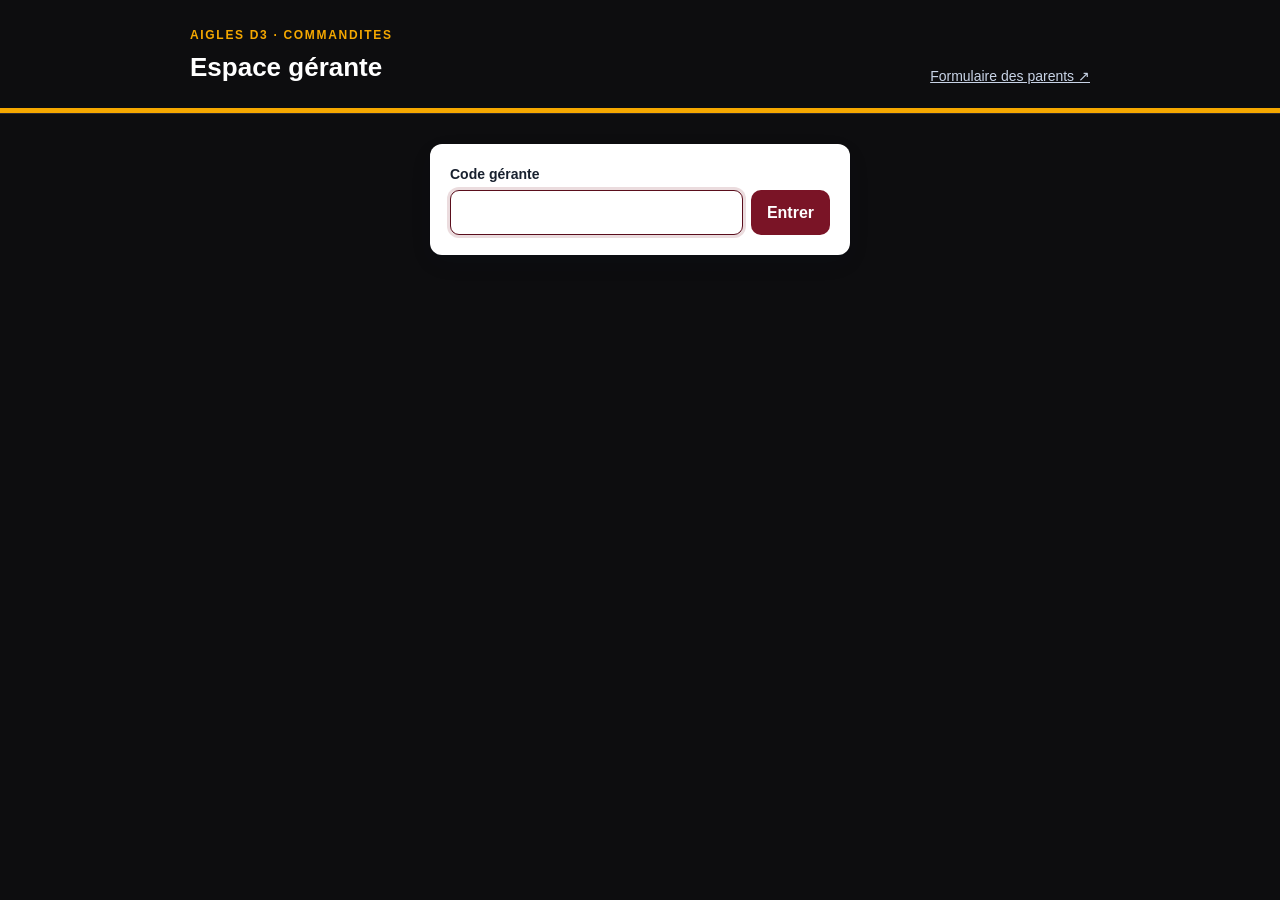
<file: commandites/gerante.html>
<!DOCTYPE html>
<html lang="fr-CA">
<head>
<meta charset="utf-8">
<meta name="viewport" content="width=device-width, initial-scale=1">
<meta name="robots" content="noindex">
<title>Espace gérante — Aigles D3</title>
<style>
  :root{
    --navy:#7a1426; --navy-2:#5a0e1c; --gold:#f5a800; --gold-soft:#fff3d6;
    --bg:#0d0d0f; --card:#fff; --ink:#18212f; --muted:#5d6878; --line:#d9dee7;
    --err:#b42318; --ok:#127a43; --ok-soft:#e3f4ea; --r:12px;
  }
  *{box-sizing:border-box}
  body{margin:0;background:var(--bg);color:var(--ink);font:16px/1.45 -apple-system,BlinkMacSystemFont,"Segoe UI",Roboto,Arial,sans-serif}
  header{background:#0d0d0f;color:#fff;padding:22px 16px 26px;position:relative;border-bottom:1px solid #2c2830}
  header::after{content:"";position:absolute;left:0;right:0;bottom:0;height:5px;background:var(--gold)}
  .wrap{max-width:900px;margin:0 auto}
  header small{letter-spacing:.14em;text-transform:uppercase;color:var(--gold);font-weight:700;font-size:12px}
  header h1{margin:4px 0 0;font-size:26px}
  header .top{display:flex;justify-content:space-between;align-items:flex-end;gap:12px;flex-wrap:wrap}
  header a{color:#c8d3e6;font-size:14px}
  main{max-width:900px;margin:18px auto 40px;padding:0 16px}
  .card{background:var(--card);border-radius:var(--r);box-shadow:0 1px 2px rgba(11,37,69,.06),0 8px 24px rgba(11,37,69,.06);padding:20px}
  label{display:block;font-size:14px;font-weight:600;margin-bottom:5px}
  input,select{width:100%;font:inherit;color:inherit;padding:10px 12px;border:1px solid var(--line);border-radius:9px;background:#fff}
  input:focus,select:focus{outline:none;border-color:var(--navy-2);box-shadow:0 0 0 3px rgba(122,20,38,.15)}
  .btn{display:inline-flex;align-items:center;justify-content:center;gap:6px;border:0;border-radius:10px;padding:10px 16px;
       font:inherit;font-weight:700;cursor:pointer;background:var(--navy);color:#fff;white-space:nowrap}
  .btn:hover{background:var(--navy-2)}
  .btn.gold{background:var(--gold);color:var(--navy)}
  .btn.ghost{background:transparent;color:var(--navy);border:1.5px solid var(--navy)}
  .btn.sm{padding:8px 12px;font-size:14px}
  .btn:disabled{opacity:.6;cursor:wait}
  .err{background:#fdecea;color:var(--err);border-radius:10px;padding:10px 12px;margin:12px 0 0;display:none;font-size:14px}
  #login{max-width:420px;margin:30px auto}
  #login .row{display:flex;gap:8px;margin-top:6px}
  .bar{display:flex;flex-wrap:wrap;gap:10px;align-items:center;margin-bottom:14px}
  .seg{display:inline-flex;background:#fff;border:1px solid var(--line);border-radius:10px;padding:3px;gap:2px}
  .seg button{border:0;background:transparent;font:inherit;font-size:14px;font-weight:600;padding:7px 12px;border-radius:8px;cursor:pointer;color:var(--muted)}
  .seg button.on{background:var(--navy);color:#fff}
  .bar input{flex:1;min-width:180px}
  .stats{color:#bdb5b7;font-size:14px;margin:-4px 0 12px}
  .list{display:grid;gap:10px}
  .item{background:#fff;border-radius:12px;padding:14px 16px;display:grid;grid-template-columns:1fr auto;gap:6px 16px;align-items:center;
        box-shadow:0 1px 2px rgba(11,37,69,.06)}
  .item .who{font-weight:700;font-size:17px}
  .item .meta{color:var(--muted);font-size:14px}
  .item .amt{font-weight:800;font-size:18px;text-align:right;color:var(--navy)}
  .item .act{display:flex;gap:8px;align-items:center;justify-content:flex-end;flex-wrap:wrap}
  .badge{display:inline-block;font-size:12px;font-weight:700;padding:3px 9px;border-radius:999px;background:#eef1f6;color:var(--muted)}
  .badge.ok{background:var(--ok-soft);color:var(--ok)}
  .badge.pay{background:var(--gold-soft);color:#7a5c00}
  .badge.test{background:#fdecea;color:var(--err)}
  .empty{text-align:center;color:#bdb5b7;padding:30px}
  @media (max-width:560px){ .item{grid-template-columns:1fr} .item .amt{text-align:left} .item .act{justify-content:flex-start} }
  /* modal */
  .ov{position:fixed;inset:0;background:rgba(13,13,15,.7);display:none;align-items:flex-start;justify-content:center;padding:24px 16px;overflow:auto;z-index:10}
  .ov.open{display:flex}
  .modal{background:#fff;border-radius:14px;max-width:460px;width:100%;padding:20px;box-shadow:0 20px 50px rgba(0,0,0,.25)}
  .modal h2{margin:0;font-size:19px}
  .modal .sub{color:var(--muted);font-size:14px;margin:2px 0 14px}
  .modal .grid{display:grid;grid-template-columns:1fr 1fr;gap:12px}
  .modal .full{grid-column:1/-1}
  .check{display:flex;gap:10px;align-items:center;font-weight:400;font-size:14px;margin:0}
  .check input{width:18px;height:18px;flex:none}
  .warn{background:#fff4e5;border-radius:8px;padding:8px 10px;font-size:14px;margin-bottom:12px}
  .actions{display:flex;gap:8px;justify-content:flex-end;margin-top:16px}
  .done{text-align:center;padding:6px 0}
  .done .ic{width:52px;height:52px;border-radius:50%;background:var(--ok-soft);color:var(--ok);display:grid;place-items:center;font-size:26px;margin:0 auto 8px}
  .done p{white-space:pre-line;color:var(--muted);font-size:14px}
  .modal.wide{max-width:620px}
  .sec{font-size:12px;font-weight:800;letter-spacing:.08em;text-transform:uppercase;color:var(--navy);margin:14px 0 2px;grid-column:1/-1}
  .note{font-size:13px;color:var(--muted);grid-column:1/-1;margin-top:-4px}
  @media (max-width:560px){ .modal .grid{grid-template-columns:1fr} }
  [hidden]{display:none!important}
</style>
</head>
<body>
<header>
  <div class="wrap top">
    <div><small>Aigles D3 · Commandites</small><h1>Espace gérante</h1></div>
    <div><a href="./" target="_blank">Formulaire des parents ↗</a> <span id="out" hidden>· <a href="#" id="logout">Se déconnecter</a></span></div>
  </div>
</header>

<main>
  <!-- Connexion -->
  <section class="card" id="login">
    <label for="code">Code gérante</label>
    <form class="row" id="loginForm">
      <input id="code" type="password" autocomplete="off" required>
      <button class="btn" id="loginBtn">Entrer</button>
    </form>
    <div class="err" id="loginErr"></div>
  </section>

  <!-- Liste -->
  <section id="app" hidden>
    <div class="bar">
      <button class="btn gold" id="add" type="button">+ Ajouter une facture</button>
      <div class="seg" id="fEquipe"><button data-v="" class="on">Toutes</button></div>
      <div class="seg" id="fStatut">
        <button data-v="attente" class="on">Reçu à émettre</button><button data-v="emis">Reçu émis</button><button data-v="">Toutes</button>
      </div>
      <input id="q" type="search" placeholder="Rechercher (commanditaire, joueur, n°)">
      <button class="btn ghost sm" id="refresh" title="Rafraîchir">↻</button>
    </div>
    <div class="stats" id="stats"></div>
    <div class="list" id="list"></div>
    <div class="err" id="listErr"></div>
  </section>
</main>

<!-- Fenêtre reçu -->
<div class="ov" id="ov" role="dialog" aria-modal="true" aria-labelledby="mTitle">
  <div class="modal">
    <div id="mForm">
      <h2 id="mTitle">Reçu</h2>
      <div class="sub" id="mSub"></div>
      <div class="warn" id="mWarn" hidden></div>
      <div class="grid">
        <div><label for="mDate">Date du paiement</label><input id="mDate" type="date"></div>
        <div><label for="mMode">Mode</label>
          <select id="mMode"><option>Virement Interac</option><option>Chèque</option><option>Argent comptant</option><option>Autre</option></select></div>
        <div class="full"><label for="mRef">N° de chèque / référence <span style="font-weight:400;color:var(--muted)">(optionnel)</span></label><input id="mRef"></div>
        <label class="check full"><input type="checkbox" id="mEnv" checked> Envoyer le reçu par courriel</label>
        <div class="full" id="mDestWrap"><label for="mDest">Envoyer à</label><input id="mDest" type="email"></div>
        <label class="check full" id="mCpWrap"><input type="checkbox" id="mCp" checked> <span id="mCpTxt">Copie au parent</span></label>
      </div>
      <div class="err" id="mErr"></div>
      <div class="actions">
        <button class="btn ghost" id="mCancel" type="button">Annuler</button>
        <button class="btn" id="mGo" type="button">Émettre le reçu</button>
      </div>
    </div>
    <div id="mDone" class="done" hidden>
      <div class="ic">✓</div>
      <h2 id="dTitle"></h2>
      <p id="dMsg"></p>
      <div class="actions" style="justify-content:center">
        <button class="btn gold" id="dDl" type="button">⬇ Télécharger le PDF</button>
        <button class="btn ghost" id="dClose" type="button">Fermer</button>
      </div>
    </div>
  </div>
</div>

<!-- Fenêtre ajout -->
<div class="ov" id="ovA" role="dialog" aria-modal="true" aria-labelledby="aTitle">
  <div class="modal wide">
    <div id="aForm">
      <h2 id="aTitle">Ajouter une facture</h2>
      <div class="sub">Pour une commandite déjà conclue. Aucun courriel n’est envoyé sauf si tu coches les cases.</div>
      <div class="grid">
        <div class="sec">Facture</div>
        <div><label for="a_equipe">Équipe</label><select id="a_equipe"></select></div>
        <div><label for="a_joueurSel">Joueur</label><select id="a_joueurSel"></select></div>
        <div class="full" id="a_autreWrap" hidden><label for="a_joueurAutre">Nom du joueur</label><input id="a_joueurAutre"></div>
        <div><label for="a_noExistant">N° déjà émis <span style="font-weight:400;color:var(--muted)">(optionnel)</span></label>
          <input id="a_noExistant" inputmode="numeric" placeholder="Vide = prochain numéro"></div>
        <div><label for="a_dateFacture">Date de la facture</label><input id="a_dateFacture" type="date"></div>

        <div class="sec">Commanditaire</div>
        <div class="full"><label for="a_commanditaire">Nom de l’entreprise</label><input id="a_commanditaire"></div>
        <div><label for="a_contact">Personne contact</label><input id="a_contact"></div>
        <div><label for="a_telephone">Téléphone</label><input id="a_telephone" type="tel"></div>
        <div class="full"><label for="a_courriel">Courriel</label><input id="a_courriel" type="email"></div>
        <div class="full"><label for="a_adresse">Adresse</label><input id="a_adresse"></div>
        <div><label for="a_ville">Ville</label><input id="a_ville"></div>
        <div style="display:grid;grid-template-columns:80px 1fr;gap:10px">
          <div><label for="a_province">Prov.</label><input id="a_province" maxlength="2" value="QC"></div>
          <div><label for="a_codePostal">Code postal</label><input id="a_codePostal" maxlength="7"></div>
        </div>
        <div class="full"><label for="a_logo">Logo <span style="font-weight:400;color:var(--muted)">(optionnel, max 8 Mo)</span></label>
          <input id="a_logo" type="file" accept=".png,.jpg,.jpeg,.svg,.webp,.pdf,.ai,.eps"></div>

        <div class="sec">Montant</div>
        <div><label for="a_montant">Montant total ($)</label><input id="a_montant" inputmode="decimal"></div>
        <div><label for="a_pctEquipe">% équipe</label><input id="a_pctEquipe" type="number" step="5"></div>
        <div class="note" id="aRegle"></div>
        <div class="full"><label for="a_description">Description sur la facture</label><input id="a_description"></div>

        <div class="sec">Parent <span style="font-weight:400;text-transform:none;letter-spacing:0;color:var(--muted)">(optionnel)</span></div>
        <div><label for="a_parentNom">Nom</label><input id="a_parentNom"></div>
        <div><label for="a_parentCourriel">Courriel</label><input id="a_parentCourriel" type="email"></div>

        <div class="sec">Paiement et courriels</div>
        <label class="check full"><input type="checkbox" id="a_dejaPaye"> Déjà payé</label>
        <div id="a_pmtWrap" hidden><label for="a_datePmt">Date du paiement</label><input id="a_datePmt" type="date"></div>
        <div id="a_modeWrap" hidden><label for="a_modePmt">Mode</label>
          <select id="a_modePmt"><option>Virement Interac</option><option>Chèque</option><option>Argent comptant</option><option>Autre</option></select></div>
        <label class="check full"><input type="checkbox" id="a_envoyerParent"> Envoyer la facture au parent</label>
        <label class="check full"><input type="checkbox" id="a_envoyerGerante"> M’envoyer une copie (courriel gérante)</label>
        <div class="full"><label for="a_notes">Notes <span style="font-weight:400;color:var(--muted)">(optionnel)</span></label><input id="a_notes"></div>
      </div>
      <div class="err" id="aErr"></div>
      <div class="actions">
        <button class="btn ghost" id="aCancel" type="button">Annuler</button>
        <button class="btn" id="aGo" type="button">Créer la facture</button>
      </div>
    </div>
    <div id="aDone" class="done" hidden>
      <div class="ic">✓</div>
      <h2 id="adTitle"></h2>
      <p id="adMsg"></p>
      <div class="actions" style="justify-content:center;flex-wrap:wrap">
        <button class="btn gold" id="adDl" type="button">⬇ Télécharger la facture</button>
        <button class="btn ghost" id="adEncore" type="button">Ajouter une autre</button>
        <button class="btn ghost" id="adClose" type="button">Fermer</button>
      </div>
    </div>
  </div>
</div>

<!-- Fenêtre modification -->
<div class="ov" id="ovE" role="dialog" aria-modal="true" aria-labelledby="eTitle">
  <div class="modal wide">
    <div id="eForm">
      <h2 id="eTitle">Modifier la facture</h2>
      <div class="sub" id="eSub"></div>
      <div class="warn" id="eWarn" hidden></div>
      <div class="grid">
        <div class="sec">Commanditaire</div>
        <div class="full"><label for="e_commanditaire">Nom de l’entreprise</label><input id="e_commanditaire"></div>
        <div><label for="e_contact">Personne contact</label><input id="e_contact"></div>
        <div><label for="e_telephone">Téléphone</label><input id="e_telephone" type="tel"></div>
        <div class="full"><label for="e_courriel">Courriel</label><input id="e_courriel" type="email"></div>
        <div class="full"><label for="e_adresse">Adresse</label><input id="e_adresse"></div>
        <div><label for="e_ville">Ville</label><input id="e_ville"></div>
        <div style="display:grid;grid-template-columns:80px 1fr;gap:10px">
          <div><label for="e_province">Prov.</label><input id="e_province" maxlength="2"></div>
          <div><label for="e_codePostal">Code postal</label><input id="e_codePostal" maxlength="7"></div>
        </div>
        <div class="sec">Montant</div>
        <div><label for="e_montant">Montant total ($)</label><input id="e_montant" inputmode="decimal"></div>
        <div><label for="e_pctEquipe">% équipe</label><input id="e_pctEquipe" type="number" step="5"></div>
        <div class="note" id="eRegle"></div>
        <div class="full"><label for="e_description">Description sur la facture</label><input id="e_description"></div>
        <div class="sec">Parent</div>
        <div><label for="e_parentNom">Nom</label><input id="e_parentNom"></div>
        <div><label for="e_parentCourriel">Courriel</label><input id="e_parentCourriel" type="email"></div>
        <div class="sec">Après l’enregistrement</div>
        <label class="check full"><input type="checkbox" id="eEnvP"> Renvoyer la facture corrigée au parent</label>
        <label class="check full"><input type="checkbox" id="eEnvG"> M’envoyer une copie (courriel gérante)</label>
      </div>
      <div class="err" id="eErr"></div>
      <div class="actions">
        <button class="btn ghost" id="eCancel" type="button">Annuler</button>
        <button class="btn" id="eGo" type="button">Enregistrer et régénérer</button>
      </div>
    </div>
    <div id="eDone" class="done" hidden>
      <div class="ic">✓</div>
      <h2 id="edTitle"></h2>
      <p id="edMsg"></p>
      <div class="actions" style="justify-content:center">
        <button class="btn gold" id="edDl" type="button">⬇ Télécharger la facture</button>
        <button class="btn ghost" id="edClose" type="button">Fermer</button>
      </div>
    </div>
  </div>
</div>

<script>
(function(){
  // URL /exec du déploiement Apps Script
  var API_URL = 'https://script.google.com/macros/s/AKfycbxyvYo_v8g4UXGDKRPqfN49eACqys3MlAhROFyZleTzIZoiloMdJbGHfgWFuQL2-qMV/exec';

  var $ = function(id){ return document.getElementById(id); };
  var CODE = '', DATA = [], CFG = null, REG = { pctMin: 30, seuil: 250 }, courant = null, dernierPdf = null, edite = null, derniereFacture = null;
  var filtre = { equipe: '', statut: 'attente', q: '' };


  function api(action, extra){
    var body = Object.assign({ action: action, code: CODE }, extra || {});
    return fetch(API_URL, { method: 'POST', credentials: 'omit', redirect: 'follow', body: JSON.stringify(body) })
      .then(function(r){ if (!r.ok) throw new Error('Serveur indisponible (' + r.status + ').'); return r.json(); })
      .then(function(j){ if (!j.ok) throw new Error(j.error); return j.data; });
  }

  function argent(n){
    var p = (Math.round((Number(n) + Number.EPSILON) * 100) / 100).toFixed(2).split('.');
    return p[0].replace(/\B(?=(\d{3})+(?!\d))/g, ' ') + ',' + p[1] + ' $';
  }
  function esc(s){ return String(s == null ? '' : s).replace(/[&<>"']/g, function(c){ return {'&':'&amp;','<':'&lt;','>':'&gt;','"':'&quot;',"'":'&#39;'}[c]; }); }
  function aujourdhui(){ var d = new Date(); d.setMinutes(d.getMinutes() - d.getTimezoneOffset()); return d.toISOString().slice(0, 10); }
  function montrerErr(id, msg){ var e = $(id); e.textContent = msg || ''; e.style.display = msg ? 'block' : 'none'; }

  /* ---------- Connexion ---------- */
  function charger(){
    $('refresh').disabled = true;
    if (!CFG) api('config').then(function(c){ CFG = c; }).catch(function(){});
    return api('listeFactures').then(function(res){
      var rows = res.factures; REG = { pctMin: res.pctMin, seuil: res.seuil };
      DATA = rows; montrerErr('listErr', '');
      var eqs = []; rows.forEach(function(r){ if (r.equipe && eqs.indexOf(r.equipe) === -1) eqs.push(r.equipe); });
      var seg = $('fEquipe');
      seg.innerHTML = '<button data-v="">Toutes</button>' + eqs.sort().map(function(e){ return '<button data-v="' + esc(e) + '">' + esc(e.replace(/^Aigles\s*/, '')) + '</button>'; }).join('');
      marquer(seg, filtre.equipe);
      afficher();
    }).finally(function(){ $('refresh').disabled = false; });
  }

  $('loginForm').addEventListener('submit', function(e){
    e.preventDefault();
    CODE = $('code').value.trim(); if (!CODE) return;
    $('loginBtn').disabled = true; montrerErr('loginErr', '');
    charger().then(function(){
      $('login').hidden = true; $('app').hidden = false; $('out').hidden = false; relancer();
    }).catch(function(err){ montrerErr('loginErr', err.message); })
      .finally(function(){ $('loginBtn').disabled = false; });
  });
  // Déconnexion : efface le code en mémoire et la liste affichée
  function deconnecter(msg){
    CODE = ''; DATA = []; CFG = null; $('code').value = ''; $('list').innerHTML = '';
    ['ov','ovA','ovE'].forEach(function(id){ $(id).classList.remove('open'); });
    $('app').hidden = true; $('out').hidden = true; $('login').hidden = false;
    montrerErr('loginErr', msg || ''); $('code').focus();
  }
  $('logout').addEventListener('click', function(e){ e.preventDefault(); deconnecter(); });

  // Verrouillage automatique après 20 minutes sans activité
  var INACTIF_MS = 20 * 60 * 1000, minuterie = null;
  function relancer(){
    clearTimeout(minuterie);
    if (CODE) minuterie = setTimeout(function(){ deconnecter('Session verrouillée après 20 minutes d’inactivité.'); }, INACTIF_MS);
  }
  ['click','keydown','input','scroll','touchstart'].forEach(function(ev){ document.addEventListener(ev, relancer, { passive: true }); });

  /* ---------- Filtres et liste ---------- */
  function marquer(seg, v){ Array.prototype.forEach.call(seg.children, function(b){ b.classList.toggle('on', b.getAttribute('data-v') === v); }); }
  $('fEquipe').addEventListener('click', function(e){ var b = e.target.closest('button'); if (!b) return; filtre.equipe = b.getAttribute('data-v'); marquer(this, filtre.equipe); afficher(); });
  $('fStatut').addEventListener('click', function(e){ var b = e.target.closest('button'); if (!b) return; filtre.statut = b.getAttribute('data-v'); marquer(this, filtre.statut); afficher(); });
  $('q').addEventListener('input', function(){ filtre.q = this.value.trim().toLowerCase(); afficher(); });
  $('refresh').addEventListener('click', function(){ charger().catch(function(err){ montrerErr('listErr', err.message); }); });

  function afficher(){
    var rows = DATA.filter(function(r){
      if (filtre.equipe && r.equipe !== filtre.equipe) return false;
      if (filtre.statut === 'attente' && r.recu) return false;
      if (filtre.statut === 'emis' && !r.recu) return false;
      if (filtre.q && (r.commanditaire + ' ' + r.joueur + ' ' + r.no).toLowerCase().indexOf(filtre.q) === -1) return false;
      return true;
    });
    var total = rows.reduce(function(s, r){ return s + r.montant; }, 0);
    $('stats').textContent = rows.length + ' facture' + (rows.length > 1 ? 's' : '') + ' · ' + argent(total);
    if (!rows.length) { $('list').innerHTML = '<div class="empty">Aucune facture pour ces filtres.</div>'; return; }
    $('list').innerHTML = rows.map(function(r){
      var badge = r.recu ? '<span class="badge ok">Reçu émis ' + esc(r.recu) + '</span>'
        : r.paye ? '<span class="badge pay">Payé ' + esc(r.paye) + ' — reçu à émettre</span>'
        : '<span class="badge">En attente de paiement</span>';
      if (/^TEST/i.test(r.no)) badge += ' <span class="badge test">TEST</span>';
      return '<div class="item">' +
        '<div><div class="meta">N° ' + esc(r.no) + ' · ' + esc(r.date) + ' · ' + esc(r.equipe) + '</div>' +
          '<div class="who">' + esc(r.commanditaire) + '</div>' +
          '<div class="meta">Joueur : ' + esc(r.joueur) + '</div><div style="margin-top:6px">' + badge + '</div></div>' +
        '<div><div class="amt">' + argent(r.montant) + '</div>' +
          '<div class="act" style="margin-top:8px"><button class="btn sm ghost" data-e="' + r.r + '">Modifier</button>' +
          '<button class="btn sm ' + (r.recu ? 'ghost' : '') + '" data-r="' + r.r + '">' +
          (r.recu ? 'Refaire le reçu' : 'Émettre le reçu') + '</button></div></div>' +
      '</div>';
    }).join('');
  }

  $('list').addEventListener('click', function(e){
    var be = e.target.closest('button[data-e]');
    if (be) { var re = Number(be.getAttribute('data-e')); return ouvrirEdition(DATA.filter(function(x){ return x.r === re; })[0]); }
    var b = e.target.closest('button[data-r]'); if (!b) return;
    var r = Number(b.getAttribute('data-r'));
    ouvrir(DATA.filter(function(x){ return x.r === r; })[0]);
  });

  /* ---------- Fenêtre reçu ---------- */
  function ouvrir(f){
    if (!f) return;
    courant = f;
    $('mTitle').textContent = 'Reçu — facture ' + f.no;
    $('mSub').textContent = f.commanditaire + ' · ' + argent(f.montant) + ' · ' + f.joueur;
    $('mWarn').hidden = !f.recu;
    $('mWarn').textContent = f.recu ? '⚠ Un reçu a déjà été émis le ' + f.recu + '. Il sera remplacé.' : '';
    $('mDate').value = f.paye || aujourdhui();
    var modes = Array.prototype.map.call($('mMode').options, function(o){ return o.value; });
    var m = (f.mode || '').split(' #')[0];
    $('mMode').value = modes.indexOf(m) > -1 ? m : 'Virement Interac';
    $('mRef').value = (f.mode || '').indexOf(' #') > -1 ? f.mode.split(' #')[1] : '';
    $('mDest').value = f.courriel || f.parentCourriel || '';
    $('mEnv').checked = true;
    majCopie();
    montrerErr('mErr', '');
    $('mForm').hidden = false; $('mDone').hidden = true;
    $('ov').classList.add('open');
    $('mDate').focus();
  }
  function majCopie(){
    var env = $('mEnv').checked, pc = courant && courant.parentCourriel;
    $('mDestWrap').hidden = !env;
    var montrer = env && pc && pc.toLowerCase() !== $('mDest').value.trim().toLowerCase();
    $('mCpWrap').hidden = !montrer;
    if (montrer) $('mCpTxt').textContent = 'Copie au parent (' + pc + ')';
  }
  $('mEnv').addEventListener('change', majCopie);
  $('mDest').addEventListener('input', majCopie);

  function fermer(){ $('ov').classList.remove('open'); courant = null; }
  $('mCancel').addEventListener('click', fermer);
  $('dClose').addEventListener('click', fermer);
  $('ov').addEventListener('click', function(e){ if (e.target === this && !$('mGo').disabled) fermer(); });
  document.addEventListener('keydown', function(e){ if (e.key === 'Escape' && $('ov').classList.contains('open') && !$('mGo').disabled) fermer(); });

  $('mGo').addEventListener('click', function(){
    var env = $('mEnv').checked, dest = $('mDest').value.trim();
    if (!$('mDate').value) return montrerErr('mErr', 'Indique la date du paiement.');
    if (env && !/^[^\s@]+@[^\s@]+\.[^\s@]{2,}$/.test(dest)) return montrerErr('mErr', 'Courriel du destinataire invalide.');
    montrerErr('mErr', '');
    var btn = this; btn.disabled = true; btn.textContent = 'Création du reçu…';
    api('emettreRecu', { data: {
      r: courant.r, no: courant.no, date: $('mDate').value, mode: $('mMode').value, ref: $('mRef').value.trim(),
      dest: dest, envoyer: env, copieParent: !$('mCpWrap').hidden && $('mCp').checked
    }}).then(function(res){
      dernierPdf = res;
      $('dTitle').textContent = 'Reçu ' + res.no + ' émis';
      $('dMsg').textContent = 'Courriel : ' + res.envoi;
      $('mForm').hidden = true; $('mDone').hidden = false;
      charger().catch(function(){});
    }).catch(function(err){ montrerErr('mErr', err.message); })
      .finally(function(){ btn.disabled = false; btn.textContent = 'Émettre le reçu'; });
  });

  function telecharger(res){
    if (!res) return;
    var bin = atob(res.pdfBase64), u = new Uint8Array(bin.length);
    for (var i = 0; i < bin.length; i++) u[i] = bin.charCodeAt(i);
    var url = URL.createObjectURL(new Blob([u], { type: 'application/pdf' }));
    var a = document.createElement('a'); a.href = url; a.download = res.nomFichier;
    document.body.appendChild(a); a.click(); a.remove();
    setTimeout(function(){ URL.revokeObjectURL(url); }, 10000);
  }
  $('dDl').addEventListener('click', function(){ telecharger(dernierPdf); });

  /* ---------- Fenêtre modification ---------- */
  var CHAMPS = ['commanditaire','contact','telephone','courriel','adresse','ville','province','codePostal','montant','pctEquipe','description','parentNom','parentCourriel'];
  function ouvrirEdition(f){
    if (!f) return;
    edite = f;
    $('eTitle').textContent = 'Modifier la facture ' + f.no;
    $('eSub').textContent = f.equipe + ' · ' + f.joueur + ' · ' + f.date;
    $('eWarn').hidden = !f.recu;
    $('eWarn').textContent = f.recu ? '⚠ Un reçu a déjà été émis le ' + f.recu + '. Si le montant change, refais aussi le reçu.' : '';
    CHAMPS.forEach(function(k){ $('e_' + k).value = f[k] == null ? '' : f[k]; });
    $('e_montant').value = String(f.montant).replace('.', ',');
    $('e_pctEquipe').min = REG.pctMin; $('e_pctEquipe').max = 100;
    $('eEnvP').checked = false; $('eEnvG').checked = false;
    majRegle();
    montrerErr('eErr', '');
    $('eForm').hidden = false; $('eDone').hidden = true;
    $('ovE').classList.add('open');
    $('e_commanditaire').focus();
  }
  function montantE(){ return Number(String($('e_montant').value).replace(/\s|\$/g, '').replace(',', '.')) || 0; }
  function majRegle(){
    var petit = montantE() > 0 && montantE() <= REG.seuil;
    $('e_pctEquipe').disabled = petit;
    if (petit) $('e_pctEquipe').value = 100;
    $('eRegle').textContent = petit ? REG.seuil + ' $ et moins : 100 % à l’équipe.' : 'Minimum ' + REG.pctMin + ' % à l’équipe.';
  }
  $('e_montant').addEventListener('input', majRegle);
  $('e_codePostal').addEventListener('input', function(){
    var v = this.value.toUpperCase().replace(/[^A-Z0-9]/g,'').slice(0,6);
    this.value = v.length > 3 ? v.slice(0,3) + ' ' + v.slice(3) : v;
  });

  function fermerE(){ if ($('eGo').disabled) return; $('ovE').classList.remove('open'); edite = null; }
  $('eCancel').addEventListener('click', fermerE);
  $('edClose').addEventListener('click', fermerE);
  $('ovE').addEventListener('click', function(e){ if (e.target === this) fermerE(); });
  document.addEventListener('keydown', function(e){ if (e.key === 'Escape' && $('ovE').classList.contains('open')) fermerE(); });

  $('eGo').addEventListener('click', function(){
    var champs = {}; CHAMPS.forEach(function(k){ champs[k] = $('e_' + k).value.trim(); });
    champs.montant = montantE();
    var em = /^[^\s@]+@[^\s@]+\.[^\s@]{2,}$/, err = [];
    if (!champs.commanditaire) err.push('le nom du commanditaire');
    if (!(champs.montant > 0)) err.push('un montant valide');
    if (champs.montant > REG.seuil && !(Number(champs.pctEquipe) >= REG.pctMin && Number(champs.pctEquipe) <= 100)) err.push('un % équipe entre ' + REG.pctMin + ' et 100');
    if (champs.courriel && !em.test(champs.courriel)) err.push('un courriel de commanditaire valide');
    if (($('eEnvP').checked || champs.parentCourriel) && !em.test(champs.parentCourriel)) err.push('un courriel de parent valide');
    if (err.length) return montrerErr('eErr', 'Il faut ' + err.join(', ') + '.');
    montrerErr('eErr', '');
    var btn = this; btn.disabled = true; btn.textContent = 'Régénération…';
    api('modifierFacture', { data: { r: edite.r, no: edite.no, champs: champs, envoyerParent: $('eEnvP').checked, envoyerGerante: $('eEnvG').checked } })
      .then(function(res){
        derniereFacture = res;
        $('edTitle').textContent = 'Facture ' + res.no + ' régénérée';
        $('edMsg').textContent = 'Courriels : ' + res.courriels;
        $('eForm').hidden = true; $('eDone').hidden = false;
        charger().catch(function(){});
      })
      .catch(function(err){ montrerErr('eErr', err.message); })
      .finally(function(){ btn.disabled = false; btn.textContent = 'Enregistrer et régénérer'; });
  });
  $('edDl').addEventListener('click', function(){ telecharger(derniereFacture); });

  /* ---------- Fenêtre ajout ---------- */
  var addPdf = null;
  function remplirJoueursA(){
    var eq = (CFG && CFG.equipes || []).filter(function(e){ return e.nom === $('a_equipe').value; })[0];
    $('a_joueurSel').innerHTML = '<option value="">Choisis le joueur</option>' +
      (eq ? eq.joueurs : []).map(function(j){ return '<option>' + esc(j) + '</option>'; }).join('') +
      '<option value="__autre">Autre / nouveau joueur…</option>';
    $('a_autreWrap').hidden = true;
  }
  function viderA(tout){
    ['noExistant','commanditaire','contact','telephone','courriel','adresse','ville','codePostal','montant','parentNom','parentCourriel','notes']
      .forEach(function(k){ $('a_' + k).value = ''; });
    $('a_logo').value = ''; $('a_province').value = 'QC';
    $('a_dejaPaye').checked = false; $('a_pmtWrap').hidden = $('a_modeWrap').hidden = true;
    $('a_envoyerParent').checked = false; $('a_envoyerGerante').checked = false;
    $('a_dateFacture').value = $('a_datePmt').value = aujourdhui();
    if (tout) $('a_description').value = (CFG && CFG.description) || '';
    $('a_pctEquipe').min = REG.pctMin; $('a_pctEquipe').max = 100; $('a_pctEquipe').value = REG.pctMin;
    majRegleA(); montrerErr('aErr', '');
    $('aForm').hidden = false; $('aDone').hidden = true;
  }
  function ouvrirAjout(){
    if (!CFG) {
      $('add').disabled = true; $('add').textContent = 'Chargement…';
      return api('config').then(function(c){ CFG = c; ouvrirAjout(); })
        .catch(function(err){ montrerErr('listErr', 'Impossible de charger les équipes : ' + err.message); })
        .finally(function(){ $('add').disabled = false; $('add').textContent = '+ Ajouter une facture'; });
    }
    var sel = $('a_equipe');
    sel.innerHTML = CFG.equipes.map(function(e){ return '<option>' + esc(e.nom) + '</option>'; }).join('');
    if (filtre.equipe) sel.value = filtre.equipe;
    remplirJoueursA(); viderA(true);
    $('ovA').classList.add('open'); $('a_equipe').focus();
  }
  function montantA(){ return Number(String($('a_montant').value).replace(/\s|\$/g, '').replace(',', '.')) || 0; }
  function majRegleA(){
    var petit = montantA() > 0 && montantA() <= REG.seuil;
    $('a_pctEquipe').disabled = petit;
    if (petit) $('a_pctEquipe').value = 100;
    else if (Number($('a_pctEquipe').value) === 100 && $('a_pctEquipe').dataset.auto) $('a_pctEquipe').value = REG.pctMin;
    $('a_pctEquipe').dataset.auto = petit ? '1' : '';
    $('aRegle').textContent = petit ? REG.seuil + ' $ et moins : 100 % à l’équipe.' : 'Minimum ' + REG.pctMin + ' % à l’équipe.';
  }
  $('add').addEventListener('click', ouvrirAjout);
  $('a_equipe').addEventListener('change', remplirJoueursA);
  $('a_joueurSel').addEventListener('change', function(){ $('a_autreWrap').hidden = this.value !== '__autre'; if (this.value === '__autre') $('a_joueurAutre').focus(); });
  $('a_montant').addEventListener('input', majRegleA);
  $('a_dejaPaye').addEventListener('change', function(){ $('a_pmtWrap').hidden = $('a_modeWrap').hidden = !this.checked; });
  $('a_codePostal').addEventListener('input', function(){
    var v = this.value.toUpperCase().replace(/[^A-Z0-9]/g,'').slice(0,6);
    this.value = v.length > 3 ? v.slice(0,3) + ' ' + v.slice(3) : v;
  });
  function fermerA(){ if ($('aGo').disabled) return; $('ovA').classList.remove('open'); }
  $('aCancel').addEventListener('click', fermerA);
  $('adClose').addEventListener('click', fermerA);
  $('ovA').addEventListener('click', function(e){ if (e.target === this) fermerA(); });
  document.addEventListener('keydown', function(e){ if (e.key === 'Escape' && $('ovA').classList.contains('open')) fermerA(); });
  $('adEncore').addEventListener('click', function(){ viderA(false); $('a_commanditaire').focus(); });
  $('adDl').addEventListener('click', function(){ telecharger(addPdf); });

  function lireFichier(f){
    return new Promise(function(ok, ko){
      if (!f) return ok(null);
      if (f.size > 8 * 1024 * 1024) return ko(new Error('Le logo dépasse 8 Mo.'));
      var r = new FileReader();
      r.onload = function(){ ok({ nom: f.name, type: f.type, base64: String(r.result).split(',')[1] }); };
      r.onerror = function(){ ko(new Error('Lecture du logo impossible.')); };
      r.readAsDataURL(f);
    });
  }

  $('aGo').addEventListener('click', function(){
    var em = /^[^\s@]+@[^\s@]+\.[^\s@]{2,}$/, err = [];
    var joueur = $('a_joueurSel').value === '__autre' ? $('a_joueurAutre').value.trim() : $('a_joueurSel').value;
    var d = {
      codeGerante: CODE, equipe: $('a_equipe').value, joueur: joueur,
      noExistant: $('a_noExistant').value.trim(), dateFacture: $('a_dateFacture').value,
      montant: montantA(), pctEquipe: Number($('a_pctEquipe').value),
      dejaPaye: $('a_dejaPaye').checked, datePmt: $('a_datePmt').value, modePmt: $('a_modePmt').value,
      envoyerParent: $('a_envoyerParent').checked, envoyerGerante: $('a_envoyerGerante').checked
    };
    ['commanditaire','contact','telephone','courriel','adresse','ville','province','codePostal','description','parentNom','parentCourriel','notes']
      .forEach(function(k){ d[k] = $('a_' + k).value.trim(); });
    if (!d.joueur) err.push('le joueur');
    if (!d.commanditaire) err.push('le nom du commanditaire');
    if (!(d.montant > 0)) err.push('un montant valide');
    if (d.montant > REG.seuil && !(d.pctEquipe >= REG.pctMin && d.pctEquipe <= 100)) err.push('un % équipe entre ' + REG.pctMin + ' et 100');
    if (d.courriel && !em.test(d.courriel)) err.push('un courriel de commanditaire valide');
    if ((d.envoyerParent || d.parentCourriel) && !em.test(d.parentCourriel)) err.push('un courriel de parent valide');
    if (d.codePostal && !/^[A-Z]\d[A-Z] ?\d[A-Z]\d$/.test(d.codePostal)) err.push('un code postal valide');
    if (err.length) return montrerErr('aErr', 'Il faut ' + err.join(', ') + '.');
    montrerErr('aErr', '');
    var btn = this; btn.disabled = true; btn.textContent = 'Création…';
    lireFichier($('a_logo').files[0])
      .then(function(logo){ if (logo) d.logo = logo; return api('submit', { data: d }); })
      .then(function(res){
        addPdf = res;
        $('adTitle').textContent = 'Facture ' + res.no + ' créée';
        $('adMsg').textContent = 'Courriels — ' + ((res.courriels && res.courriels.resume) || 'aucun');
        $('aForm').hidden = true; $('aDone').hidden = false;
        charger().catch(function(){});
      })
      .catch(function(err){ montrerErr('aErr', err.message); })
      .finally(function(){ btn.disabled = false; btn.textContent = 'Créer la facture'; });
  });

  /* ---------- Démarrage ---------- */
  // Le code n'est jamais mémorisé : on efface aussi celui d'une ancienne version
  try { localStorage.removeItem('aiglesCodeGerante'); } catch (e) {}
  $('code').focus();
})();
</script>
</body>
</html>
</file>
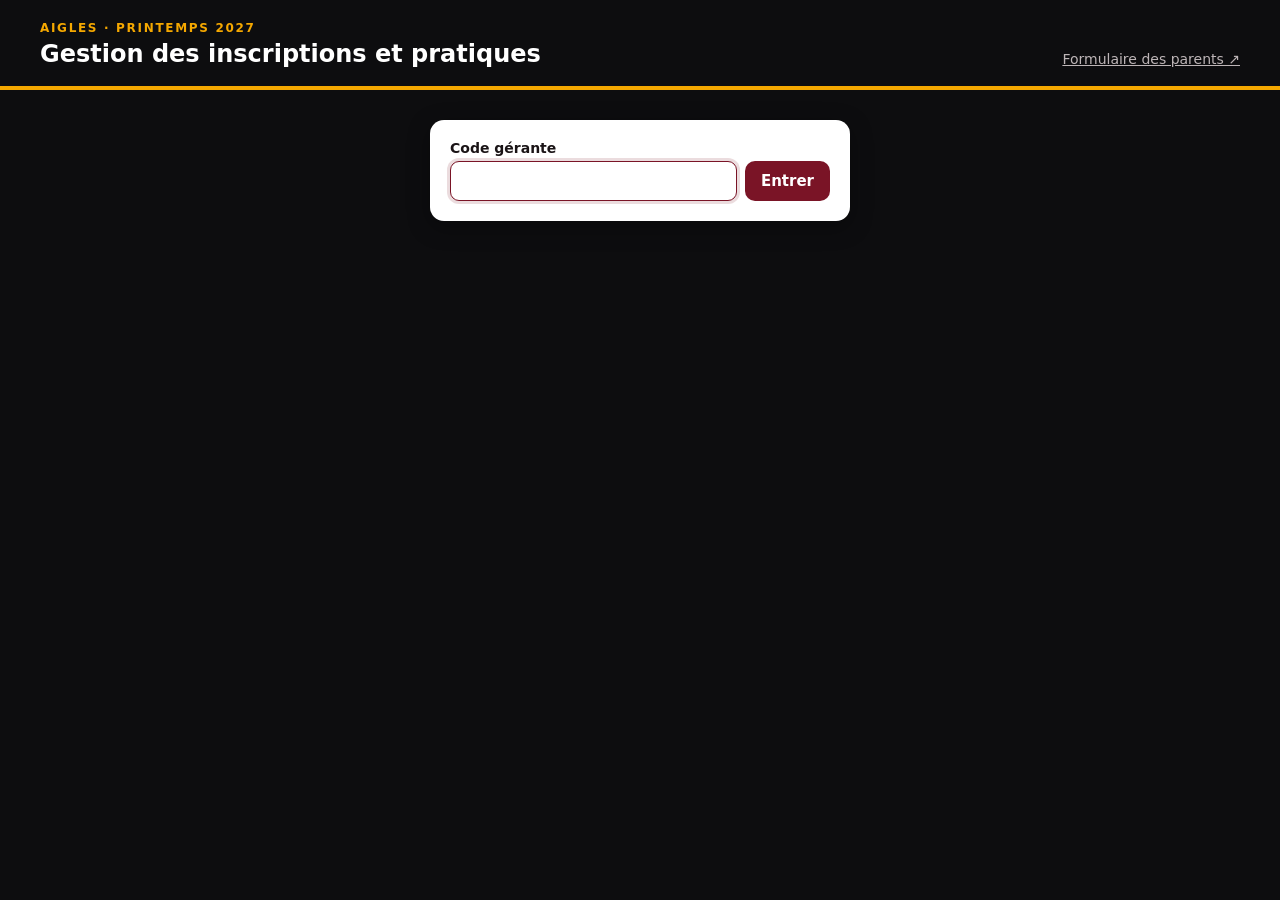
<file: printemps/gerante.html>
<!doctype html>
<html lang="fr-CA">
<head>
  <meta charset="utf-8">
  <meta name="viewport" content="width=device-width,initial-scale=1">
  <meta name="robots" content="noindex,nofollow">
  <meta name="theme-color" content="#0d0d0f">
  <title>Gestion Printemps — Aigles</title>
  <link rel="stylesheet" href="../assets/site.css">
  <style>
    body{font-size:15px}
    .top{background:var(--noir);color:#fff;padding:18px 16px;border-bottom:4px solid var(--or)}
    .top .wrap{max-width:1200px;margin:0 auto;display:flex;justify-content:space-between;align-items:flex-end;gap:12px;flex-wrap:wrap}
    .top small{letter-spacing:.14em;text-transform:uppercase;color:var(--or);font-weight:700;font-size:12px}
    .top h1{margin:4px 0 0;font-size:24px}
    .top a{color:#bdb5b7;font-size:14px}
    main{max-width:1200px;margin:18px auto 40px;padding:0 16px}
    .carte{background:#fff;border-radius:14px;padding:20px;box-shadow:0 6px 22px rgba(0,0,0,.35)}
    label{display:block;font-weight:600;margin:0 0 5px;font-size:14px}
    input,textarea{width:100%;padding:10px 12px;font:inherit;border:1.5px solid var(--bord);border-radius:9px;background:#fff;color:var(--texte)}
    input:focus{outline:none;border-color:var(--bordeaux);box-shadow:0 0 0 3px rgba(122,20,38,.15)}
    .btn{display:inline-flex;align-items:center;justify-content:center;gap:6px;border:0;border-radius:10px;padding:10px 16px;
      font:inherit;font-weight:700;cursor:pointer;background:var(--bordeaux);color:#fff;white-space:nowrap}
    .btn:hover{background:var(--bordeaux-fonce)}
    .btn.or{background:var(--or);color:var(--noir)}
    .btn.ghost{background:transparent;color:#fff;border:1.5px solid #4a444d}
    .btn.ghost:hover{border-color:var(--or)}
    .btn.ghost.clair{color:var(--bordeaux);border-color:var(--bordeaux)}
    .btn:disabled{opacity:.6;cursor:wait}
    .err{background:#fdecea;color:#b42318;border-radius:10px;padding:10px 12px;margin-top:12px;display:none;font-size:14px}
    #login{max-width:420px;margin:30px auto}
    #login form{display:flex;gap:8px}
    .bar{display:flex;flex-wrap:wrap;gap:10px;align-items:center;margin-bottom:12px}
    .bar input{flex:1;min-width:180px;max-width:320px}
    .legende{color:#bdb5b7;font-size:13px;display:flex;gap:14px;flex-wrap:wrap;margin:0 0 10px}
    .legende span{display:inline-flex;align-items:center;gap:5px}

    /* Tableau joueurs × pratiques */
    .tbl-wrap{overflow:auto;border-radius:12px;background:#fff;box-shadow:0 6px 22px rgba(0,0,0,.35);max-height:calc(100vh - 220px)}
    table{border-collapse:separate;border-spacing:0;width:100%;min-width:480px}
    th,td{padding:9px 10px;border-bottom:1px solid var(--bord);text-align:center;white-space:nowrap}
    thead th{position:sticky;top:0;background:var(--noir);color:#fff;z-index:2;font-size:13px}
    th.joueur,td.joueur{position:sticky;left:0;text-align:left;background:#fff;z-index:1;min-width:190px}
    thead th.joueur{background:var(--noir);z-index:3}
    td.joueur small{color:var(--gris)}
    th button.prat{all:unset;cursor:pointer;display:block;padding:2px 4px;border-radius:6px;line-height:1.25}
    th button.prat:hover,th button.prat:focus-visible{background:var(--bordeaux);outline:none}
    th button.prat small{display:block;color:var(--or);font-weight:600;font-size:11px}
    th.prochaine{box-shadow:inset 0 -3px 0 var(--or)}
    .pill{display:inline-flex;align-items:center;justify-content:center;min-width:26px;height:24px;padding:0 6px;border-radius:999px;font-size:12px;font-weight:800}
    .p-present{background:#d4edda;color:#155724}
    .p-confirme{background:#fff3cd;color:#856404}
    .p-absent{background:#f8d7da;color:#721c24}
    .p-vide{color:#c9c2c4}
    .paye{display:inline-flex;align-items:center;justify-content:center;width:22px;height:22px;border-radius:50%;font-size:12px;font-weight:800;margin-left:4px}
    .paye.oui{background:var(--ok);color:#fff}
    .paye.non{background:#f8d7da;color:#b42318;text-decoration:line-through}
    .badge{display:inline-block;font-size:11px;font-weight:700;padding:2px 7px;border-radius:999px;background:#fff3cd;color:#856404;margin-left:6px;vertical-align:middle}
    .vide{padding:30px;text-align:center;color:var(--gris)}

    /* Vue pratique */
    .entete-prat{display:flex;justify-content:space-between;gap:16px;flex-wrap:wrap;align-items:flex-start}
    .entete-prat h2{margin:0;color:var(--bordeaux);font-size:22px}
    .entete-prat .det{color:var(--gris);margin-top:4px}
    .stats{display:grid;grid-template-columns:repeat(auto-fit,minmax(110px,1fr));gap:10px;margin:16px 0}
    .stat{background:var(--fond-clair);border-radius:10px;padding:10px 12px;border-left:3px solid var(--or)}
    .stat small{display:block;color:var(--gris);font-size:11px;text-transform:uppercase;letter-spacing:.05em}
    .stat b{font-size:20px}
    .seg{display:inline-flex;border:1.5px solid var(--bord);border-radius:10px;overflow:hidden}
    .seg button{border:0;background:#fff;font:inherit;font-size:13px;font-weight:700;padding:8px 12px;cursor:pointer;color:var(--gris)}
    .seg button+button{border-left:1.5px solid var(--bord)}
    .seg button.on.pr{background:#1d7a46;color:#fff}
    .seg button.on.ab{background:#b42318;color:#fff}
    .toggle{display:inline-flex;align-items:center;gap:8px;cursor:pointer;font-weight:700;font-size:13px;color:var(--gris)}
    .toggle input{width:22px;height:22px;accent-color:var(--ok);cursor:pointer}
    .etat{font-size:12px;min-width:16px;display:inline-block}
    .etat.ok{color:var(--ok)} .etat.ko{color:#b42318}
    td.l{text-align:left}

    /* Fenêtre */
    .ov{position:fixed;inset:0;background:rgba(13,13,15,.7);display:none;align-items:flex-start;justify-content:center;padding:30px 16px;overflow:auto;z-index:10}
    .ov.open{display:flex}
    .modal{background:#fff;border-radius:14px;max-width:460px;width:100%;padding:20px}
    .modal h2{margin:0 0 14px;font-size:19px;color:var(--bordeaux)}
    .grille{display:grid;grid-template-columns:1fr 1fr;gap:12px}
    .grille .full{grid-column:1/-1}
    .actions{display:flex;gap:8px;justify-content:flex-end;margin-top:16px}
    .groupes{display:inline-flex;background:#17151a;border:1px solid #2c2830;border-radius:12px;padding:4px;gap:4px;flex-wrap:wrap}
    .groupes button{border:0;background:transparent;color:#bdb5b7;font:inherit;font-weight:700;padding:8px 14px;border-radius:9px;cursor:pointer;display:inline-flex;align-items:center;gap:6px}
    .groupes button.on{background:var(--bordeaux);color:#fff;box-shadow:inset 0 -3px 0 var(--or)}
    .groupes .n{background:var(--or);color:var(--noir);border-radius:999px;font-size:11px;padding:1px 7px}
    .filtre-att{border:1.5px dashed #6b5a1e;background:transparent;color:var(--or);border-radius:10px;padding:9px 12px;font:inherit;font-weight:700;cursor:pointer}
    .filtre-att.on{background:var(--or);color:var(--noir);border-style:solid}
    .badge.att{background:#ffe0b2;color:#8a4b00}
    button.nomj{all:unset;cursor:pointer;border-radius:4px}
    button.nomj:hover b,button.nomj:focus-visible b{text-decoration:underline}
    .fiche dl{display:grid;grid-template-columns:140px 1fr;gap:6px 12px;margin:0 0 6px;font-size:14px}
    .fiche dt{color:var(--gris)}
    .fiche dd{margin:0;font-weight:600;word-break:break-word}
    .bloc{border-top:1px solid var(--bord);padding-top:14px;margin-top:14px}
    .bloc h3{margin:0 0 8px;font-size:14px;text-transform:uppercase;letter-spacing:.06em;color:var(--bordeaux)}
    .ligne-act{display:flex;gap:8px;flex-wrap:wrap;align-items:center}
    .ligne-act select{padding:9px 10px;border:1.5px solid var(--bord);border-radius:9px;font:inherit}
    .nam{font-family:ui-monospace,Consolas,monospace;font-size:20px;font-weight:800;letter-spacing:.08em;color:var(--bordeaux);background:#fbe9ec;border-radius:8px;padding:8px 12px;display:inline-block}
    .ok-msg{color:var(--ok);font-weight:700;font-size:14px}
    .modal.large{max-width:560px}
    .fiche input[type=checkbox]{width:auto;accent-color:var(--bordeaux)}
    .fiche label{margin:0}
    .modal select{width:100%;padding:10px 12px;border:1.5px solid var(--bord);border-radius:9px;font:inherit;background:#fff;color:var(--texte)}
    .req{color:#b42318}
    .opt{font-weight:400;color:var(--gris)}
    .sec-m{grid-column:1/-1;font-size:12px;font-weight:800;letter-spacing:.08em;text-transform:uppercase;color:var(--bordeaux);margin-top:6px;padding-top:10px;border-top:1px solid var(--bord)}
    .aide-m{grid-column:1/-1;font-size:13px;color:#8a4b00;background:#fff4e5;border-radius:8px;padding:6px 10px}
    .check-m{grid-column:1/-1;display:flex;gap:8px;align-items:center;font-weight:500;font-size:14px;margin:0}
    .check-m input{width:18px;height:18px;accent-color:var(--bordeaux)}
    [hidden]{display:none!important}
  </style>
</head>
<body>
<div class="top">
  <div class="wrap">
    <div><small id="equipe">Aigles · Printemps 2027</small><h1>Gestion des inscriptions et pratiques</h1></div>
    <div><a href="./" target="_blank">Formulaire des parents ↗</a> <span id="out" hidden>· <a href="#" id="logout">Se déconnecter</a></span></div>
  </div>
</div>

<main>
  <section class="carte" id="login">
    <label for="code">Code gérante</label>
    <form id="fLogin"><input id="code" type="password" autocomplete="off" required><button class="btn" id="bLogin">Entrer</button></form>
    <div class="err" id="eLogin"></div>
  </section>

  <!-- Vue tableau -->
  <section id="vTable" hidden>
    <div class="bar"><div class="groupes" id="groupes" role="tablist" aria-label="Groupe"></div></div>
    <div class="bar">
      <button class="btn or" id="bAjout" type="button">+ Ajouter une pratique</button>
      <button class="btn or" id="bJoueur" type="button">+ Ajouter un joueur</button>
      <button class="filtre-att" id="bAtt" type="button" hidden></button>
      <input id="q" type="search" placeholder="Rechercher un joueur">
      <button class="btn ghost" id="bRefresh" type="button" title="Rafraîchir">↻</button>
    </div>
    <div class="legende">
      <span><span class="pill p-present">P</span> Présent</span>
      <span><span class="pill p-confirme">C</span> Confirmé</span>
      <span><span class="pill p-absent">A</span> Absent</span>
      <span><span class="paye oui">$</span> Payé</span>
      <span><span class="paye non">$</span> Pas payé</span>
      <span>Clique sur une date pour gérer la pratique, sur un nom pour sa fiche.</span>
    </div>
    <div class="tbl-wrap"><table id="tbl"></table></div>
    <div class="err" id="eTable"></div>
  </section>

  <!-- Vue pratique -->
  <section id="vPrat" hidden>
    <div class="bar"><button class="btn ghost" id="bRetour" type="button">← Tous les joueurs</button></div>
    <div class="carte">
      <div class="entete-prat">
        <div><h2 id="pTitre"></h2><div class="det" id="pDet"></div></div>
        <input id="qP" type="search" placeholder="Rechercher un joueur" style="max-width:260px">
      </div>
      <div class="stats" id="pStats"></div>
      <div style="overflow:auto"><table id="tblP"></table></div>
      <div class="err" id="ePrat"></div>
    </div>
  </section>
</main>

<!-- Ajout de pratique -->
<div class="ov" id="ovA" role="dialog" aria-modal="true" aria-labelledby="aTitre">
  <div class="modal">
    <h2 id="aTitre">Ajouter une pratique</h2>
    <p id="aGroupe" style="margin:-8px 0 12px;color:var(--gris)"></p>
    <div class="grille">
      <div><label for="aDate">Date</label><input id="aDate" type="date"></div>
      <div><label for="aHeure">Heure</label><input id="aHeure" placeholder="ex. 9 h 00"></div>
      <div class="full"><label for="aEndroit">Endroit</label><input id="aEndroit" placeholder="ex. Aréna Eugène-Lalonde"></div>
      <div><label for="aCout">Coût <span style="font-weight:400;color:var(--gris)">(optionnel)</span></label><input id="aCout" placeholder="ex. 15 $"></div>
      <div><label for="aNotes">Notes <span style="font-weight:400;color:var(--gris)">(optionnel)</span></label><input id="aNotes"></div>
    </div>
    <div class="err" id="eAjout"></div>
    <div class="actions">
      <button class="btn ghost clair" id="aAnnuler" type="button">Annuler</button>
      <button class="btn" id="aGo" type="button">Ajouter</button>
    </div>
  </div>
</div>

<!-- Ajout de joueur -->
<div class="ov" id="ovJ" role="dialog" aria-modal="true" aria-labelledby="jTitre">
  <div class="modal large">
    <h2 id="jTitre">Ajouter un joueur</h2>
    <p style="margin:-8px 0 12px;color:var(--gris);font-size:14px"><span class="req">*</span> obligatoire — le reste peut être complété plus tard.</p>
    <div class="grille">
      <div><label for="j_prenom">Prénom <span class="req">*</span></label><input id="j_prenom" maxlength="60"></div>
      <div><label for="j_nom">Nom <span class="req">*</span></label><input id="j_nom" maxlength="60"></div>
      <div><label for="j_groupe">Groupe <span class="req">*</span></label><select id="j_groupe"></select></div>
      <div><label for="j_dateNaissance">Date de naissance</label><input id="j_dateNaissance" type="date"></div>
      <div class="aide-m" id="j_aide" hidden></div>
      <div><label for="j_position">Position</label><select id="j_position"></select></div>
      <div><label for="j_lance">Lance</label><select id="j_lance"></select></div>
      <div class="full"><label for="j_nam">NAM</label><input id="j_nam" maxlength="14" placeholder="ABCD 1234 5678" style="text-transform:uppercase;letter-spacing:.06em"></div>
      <div class="sec-m">Parent</div>
      <div><label for="j_parent">Nom du parent</label><input id="j_parent" maxlength="120"></div>
      <div><label for="j_courriel">Courriel</label><input id="j_courriel" type="email" maxlength="200" placeholder="plusieurs : séparer par ;"></div>
      <div><label for="j_photos">Photos promo</label><select id="j_photos"></select></div>
      <div></div>
      <label class="check-m" id="j_presWrap"><input type="checkbox" id="j_present"> <span id="j_presTxt">Présent à la prochaine pratique</span></label>
    </div>
    <div class="err" id="eJoueur"></div>
    <p class="ok-msg" id="okJoueur" hidden></p>
    <div class="actions">
      <button class="btn ghost clair" id="jFermer" type="button">Fermer</button>
      <button class="btn" id="jGo" type="button">Ajouter le joueur</button>
    </div>
  </div>
</div>

<!-- Fiche joueur -->
<div class="ov" id="ovF" role="dialog" aria-modal="true" aria-labelledby="fTitre">
  <div class="modal large fiche">
    <h2 id="fTitre">Joueur</h2>
    <div id="fCorps">Chargement…</div>
    <div class="err" id="eFiche"></div>
    <div class="actions"><button class="btn ghost clair" id="fFermer" type="button">Fermer</button></div>
  </div>
</div>

<script src="config.js"></script>
<script>
(function(){
  const API = window.PRINTEMPS_API;
  const $ = id => document.getElementById(id);
  let CODE = '', DATA = null, courante = null, groupeCourant = '', filtreAtt = false;

  async function api(action, data){
    if (!API || /COLLE_ICI/.test(API)) throw new Error('URL de l’API manquante dans printemps/config.js.');
    const r = await fetch(API, { method: 'POST', credentials: 'omit', redirect: 'follow', body: JSON.stringify({ action, code: CODE, data }) });
    if (!r.ok) throw new Error('Serveur indisponible (' + r.status + ').');
    const j = await r.json();
    if (!j.ok) throw new Error(j.error);
    return j.data;
  }
  const esc = s => String(s == null ? '' : s).replace(/[&<>"']/g, c => ({'&':'&amp;','<':'&lt;','>':'&gt;','"':'&quot;',"'":'&#39;'}[c]));
  function err(id, m){ const e = $(id); e.textContent = m || ''; e.style.display = m ? 'block' : 'none'; }
  const norm = s => String(s || '').normalize('NFD').replace(/[̀-ͯ]/g, '').toLowerCase();
  function dObj(iso){ const [y,m,d] = iso.split('-').map(Number); return new Date(y, m-1, d); }
  const court = iso => dObj(iso).toLocaleDateString('fr-CA', { weekday: 'short', day: 'numeric', month: 'short' }).replace(/\./g, '');
  const long = iso => { const s = dObj(iso).toLocaleDateString('fr-CA', { weekday: 'long', day: 'numeric', month: 'long', year: 'numeric' }); return s.charAt(0).toUpperCase() + s.slice(1); };

  /* ---------- Connexion (code jamais mémorisé) ---------- */
  const cmp = (a, b) => a.localeCompare(b, 'fr', { sensitivity: 'base' });
  function trier(d){ d.joueurs.sort((a, b) => cmp(a.nom, b.nom) || cmp(a.prenom, b.prenom)); return d; }
  const nomAff = j => '<b>' + esc(j.nom) + '</b>, ' + esc(j.prenom);

  async function charger(){
    DATA = trier(await api('gestion', { groupe: groupeCourant }));
    groupeCourant = DATA.groupe;
    $('equipe').textContent = (DATA.club || 'Aigles') + ' · Printemps 2027';
    afficherGroupes();
    if (courante && DATA.pratiques.some(p => p.date === courante)) afficherPratique(courante); else afficherTable();
  }
  const nomGroupe = a => ((DATA.groupes || []).find(g => g.annee === a) || {}).nom || a;
  function afficherGroupes(){
    $('groupes').innerHTML = DATA.groupes.map(g => '<button type="button" role="tab" aria-selected="' + (g.annee === groupeCourant) + '" class="' +
      (g.annee === groupeCourant ? 'on' : '') + '" data-g="' + esc(g.annee) + '">' + esc(g.nom) +
      (g.enAttente ? '<span class="n" title="Inscriptions en attente">' + g.enAttente + '</span>' : '') + '</button>').join('');
    const att = DATA.joueurs.filter(j => j.statut !== 'Confirmée').length;
    $('bAtt').hidden = !att && !filtreAtt;
    $('bAtt').textContent = (filtreAtt ? '✕ ' : '') + att + ' inscription' + (att > 1 ? 's' : '') + ' en attente';
    $('bAtt').classList.toggle('on', filtreAtt);
  }
  $('groupes').addEventListener('click', async e => {
    const b = e.target.closest('button[data-g]'); if (!b || b.dataset.g === groupeCourant) return;
    groupeCourant = b.dataset.g; courante = null; filtreAtt = false; $('q').value = '';
    b.disabled = true;
    try { await charger(); err('eTable', ''); } catch (x) { err('eTable', x.message); } finally { b.disabled = false; }
  });
  $('bAtt').addEventListener('click', () => { filtreAtt = !filtreAtt; afficherGroupes(); afficherTable(); });
  $('fLogin').addEventListener('submit', async e => {
    e.preventDefault();
    CODE = $('code').value.trim(); if (!CODE) return;
    $('bLogin').disabled = true; err('eLogin', '');
    try {
      await charger();
      $('login').hidden = true; $('out').hidden = false; relancer();
    } catch (x) { CODE = ''; err('eLogin', x.message); }
    finally { $('bLogin').disabled = false; }
  });
  function deconnecter(m){
    CODE = ''; DATA = null; courante = null; groupeCourant = ''; filtreAtt = false; $('code').value = '';
    $('ovF').classList.remove('open'); $('ovJ').classList.remove('open'); $('groupes').innerHTML = '';
    $('tbl').innerHTML = ''; $('tblP').innerHTML = '';
    $('vTable').hidden = true; $('vPrat').hidden = true; $('out').hidden = true; $('login').hidden = false;
    $('ovA').classList.remove('open'); err('eLogin', m || ''); $('code').focus();
  }
  $('logout').addEventListener('click', e => { e.preventDefault(); deconnecter(); });
  let minuterie = null;
  function relancer(){ clearTimeout(minuterie); if (CODE) minuterie = setTimeout(() => deconnecter('Session verrouillée après 20 minutes d’inactivité.'), 20 * 60 * 1000); }
  ['click','keydown','input','scroll','touchstart'].forEach(ev => document.addEventListener(ev, relancer, { passive: true }));

  /* ---------- Vue tableau ---------- */
  function pill(st){
    const p = (st && st.p) || '';
    const cls = p === 'Présent' ? 'p-present' : p === 'Confirmé' ? 'p-confirme' : p === 'Absent' ? 'p-absent' : 'p-vide';
    return '<span class="pill ' + cls + '" title="' + esc(p || 'Aucune donnée') + '">' + (p ? p[0] : '·') + '</span>' +
           (st && st.paye ? '<span class="paye oui" title="Payé">$</span>'
             : p === 'Présent' ? '<span class="paye non" title="Présent, pas payé">$</span>' : '');
  }
  function afficherTable(){
    courante = null;
    $('vPrat').hidden = true; $('vTable').hidden = false;
    const q = norm($('q').value);
    // Plus récente à gauche (à côté des noms), les plus anciennes vers la droite
    const pr = DATA.pratiques.slice().sort((a, b) => b.date.localeCompare(a.date)), prochaine = DATA.prochaine && DATA.prochaine.date;
    const joueurs = DATA.joueurs.filter(j => (!filtreAtt || j.statut !== 'Confirmée') &&
      (!q || norm(j.nom + ' ' + j.prenom + ' ' + j.prenom + ' ' + j.nom + ' ' + j.position).includes(q)));
    if (!DATA.joueurs.length) { $('tbl').innerHTML = '<tr><td class="vide">Aucun joueur inscrit dans ' + esc(nomGroupe(groupeCourant)) + ' pour l’instant.</td></tr>'; return; }
    let h = '<thead><tr><th class="joueur">Joueur (' + joueurs.length + ')</th>';
    pr.forEach(p => {
      h += '<th class="' + (p.date === prochaine ? 'prochaine' : '') + '"><button class="prat" data-date="' + p.date + '" title="Gérer la pratique">' +
           esc(court(p.date)) + '<small>' + esc(p.heure || '') + '</small></button></th>';
    });
    if (!pr.length) h += '<th>Aucune pratique — ajoute-en une</th>';
    h += '</tr></thead><tbody>';
    joueurs.forEach(j => {
      h += '<tr><td class="joueur"><span style="display:block"><button type="button" class="nomj" data-fiche="' + esc(j.id) + '">' + nomAff(j) + '</button>' +
           (j.statut !== 'Confirmée' ? '<span class="badge att">en attente</span>' : '') +
           (j.incomplet ? '<span class="badge" title="Inscription incomplète">fiche incomplète</span>' : '') +
           '</span><small>' + esc(j.position || '—') + '</small></td>';
      pr.forEach(p => { h += '<td>' + pill(j.presences[p.date]) + '</td>'; });
      if (!pr.length) h += '<td></td>';
      h += '</tr>';
    });
    $('tbl').innerHTML = h + '</tbody>';
  }
  $('q').addEventListener('input', afficherTable);
  $('tbl').addEventListener('click', e => {
    const f = e.target.closest('button[data-fiche]'); if (f) return ouvrirFiche(f.dataset.fiche);
    const b = e.target.closest('button.prat'); if (b) afficherPratique(b.dataset.date);
  });
  $('bRefresh').addEventListener('click', async () => {
    $('bRefresh').disabled = true;
    try { await charger(); err('eTable', ''); } catch (x) { err('eTable', x.message); } finally { $('bRefresh').disabled = false; }
  });

  /* ---------- Vue pratique ---------- */
  function afficherPratique(date){
    const p = DATA.pratiques.find(x => x.date === date);
    if (!p) return afficherTable();
    courante = date;
    $('vTable').hidden = true; $('vPrat').hidden = false;
    $('pTitre').textContent = long(date);
    $('pDet').textContent = [p.heure, p.endroit, p.cout && ('Coût : ' + p.cout), p.notes].filter(Boolean).join(' · ');
    majStats(); rendreLignes();
    window.scrollTo({ top: 0, behavior: 'smooth' });
  }
  function majStats(){
    const st = DATA.joueurs.map(j => j.presences[courante] || {});
    const n = v => st.filter(s => s.p === v).length;
    const payes = st.filter(s => s.paye).length;
    $('pStats').innerHTML =
      '<div class="stat"><small>Présents</small><b>' + n('Présent') + '</b></div>' +
      '<div class="stat"><small>Confirmés</small><b>' + n('Confirmé') + '</b></div>' +
      '<div class="stat"><small>Absents</small><b>' + n('Absent') + '</b></div>' +
      '<div class="stat"><small>Payés</small><b>' + payes + ' / ' + n('Présent') + '</b></div>' +
      '<div class="stat" style="border-left-color:#b42318"><small>Présents non payés</small><b>' + st.filter(s => s.p === 'Présent' && !s.paye).length + '</b></div>';
  }
  function rendreLignes(){
    const q = norm($('qP').value);
    const js = DATA.joueurs.filter(j => !q || norm(j.nom + ' ' + j.prenom + ' ' + j.prenom + ' ' + j.nom).includes(q));
    let h = '<thead><tr><th class="l" style="background:var(--noir)">Joueur</th><th style="background:var(--noir)">Présence</th><th style="background:var(--noir)">Paiement</th><th style="background:var(--noir)"></th></tr></thead><tbody>';
    js.forEach(j => {
      const s = j.presences[courante] || { p: '', paye: false };
      h += '<tr data-id="' + esc(j.id) + '"><td class="l"><button type="button" class="nomj" data-fiche="' + esc(j.id) + '">' + nomAff(j) + '</button>' +
        (s.p === 'Confirmé' ? '<span class="badge">confirmé</span>' : '') +
        '<br><small style="color:var(--gris)">' + esc(j.position || '—') + '</small></td>' +
        '<td><div class="seg"><button type="button" class="pr ' + (s.p === 'Présent' ? 'on' : '') + '" data-p="Présent">Présent</button>' +
        '<button type="button" class="ab ' + (s.p === 'Absent' ? 'on' : '') + '" data-p="Absent">Absent</button></div></td>' +
        '<td><label class="toggle"' + (s.p === 'Absent' ? ' hidden' : '') + '><input type="checkbox" data-paye ' + (s.paye ? 'checked' : '') + '> Payé</label></td>' +
        '<td><span class="etat"></span></td></tr>';
    });
    $('tblP').innerHTML = h + '</tbody>';
  }
  $('qP').addEventListener('input', rendreLignes);
  $('bRetour').addEventListener('click', afficherTable);

  // Enregistrement immédiat (optimiste, annulé en cas d'erreur)
  async function enregistrer(tr, changement){
    const j = DATA.joueurs.find(x => x.id === tr.dataset.id);
    const avant = Object.assign({ p: '', paye: false }, j.presences[courante]);
    const apres = Object.assign({}, avant);
    if ('presence' in changement) { apres.p = changement.presence; if (apres.p === 'Absent') apres.paye = false; }
    if ('paye' in changement) apres.paye = changement.paye;
    j.presences[courante] = apres;
    const etat = tr.querySelector('.etat');
    etat.className = 'etat'; etat.textContent = '…';
    majStats();
    try {
      await api('setPresence', Object.assign({ groupe: groupeCourant, date: courante, id: j.id }, changement));
      etat.className = 'etat ok'; etat.textContent = '✓'; err('ePrat', '');
    } catch (x) {
      j.presences[courante] = avant;
      etat.className = 'etat ko'; etat.textContent = '!';
      err('ePrat', j.prenom + ' ' + j.nom + ' : ' + x.message);
      rendreLignes(); majStats();
    }
  }
  $('tblP').addEventListener('click', e => {
    const f = e.target.closest('button[data-fiche]'); if (f) return ouvrirFiche(f.dataset.fiche);
    const b = e.target.closest('button[data-p]'); if (!b) return;
    const tr = b.closest('tr');
    const actuel = (DATA.joueurs.find(x => x.id === tr.dataset.id).presences[courante] || {}).p || '';
    const val = actuel === b.dataset.p ? '' : b.dataset.p; // recliquer = effacer
    tr.querySelectorAll('button[data-p]').forEach(x => x.classList.toggle('on', x.dataset.p === val));
    const badge = tr.querySelector('.badge'); if (badge) badge.remove();
    const tg = tr.querySelector('.toggle');
    tg.hidden = val === 'Absent';
    if (val === 'Absent') tg.querySelector('input').checked = false;
    enregistrer(tr, { presence: val });
  });
  $('tblP').addEventListener('change', e => {
    if (!e.target.matches('input[data-paye]')) return;
    enregistrer(e.target.closest('tr'), { paye: e.target.checked });
  });

  /* ---------- Ajout de pratique ---------- */
  $('bAjout').addEventListener('click', () => {
    ['aDate','aHeure','aEndroit','aCout','aNotes'].forEach(id => $(id).value = '');
    const der = DATA.pratiques[DATA.pratiques.length - 1];
    if (der) { $('aHeure').value = der.heure || ''; $('aEndroit').value = der.endroit || ''; $('aCout').value = der.cout || ''; }
    $('aGroupe').textContent = 'Groupe : ' + nomGroupe(groupeCourant);
    err('eAjout', ''); $('ovA').classList.add('open'); $('aDate').focus();
  });
  const fermerA = () => { if (!$('aGo').disabled) $('ovA').classList.remove('open'); };
  $('aAnnuler').addEventListener('click', fermerA);
  $('ovA').addEventListener('click', e => { if (e.target.id === 'ovA') fermerA(); });
  document.addEventListener('keydown', e => { if (e.key === 'Escape') fermerA(); });
  $('aGo').addEventListener('click', async () => {
    if (!$('aDate').value) return err('eAjout', 'Choisis la date.');
    const b = $('aGo'); b.disabled = true; b.textContent = 'Ajout…';
    try {
      DATA = trier(await api('ajouterPratique', { groupe: groupeCourant, date: $('aDate').value, heure: $('aHeure').value, endroit: $('aEndroit').value, cout: $('aCout').value, notes: $('aNotes').value }));
      b.disabled = false; fermerA(); afficherGroupes(); afficherTable();
    } catch (x) { err('eAjout', x.message); }
    finally { b.disabled = false; b.textContent = 'Ajouter'; }
  });

  /* ---------- Ajout de joueur (seuls prénom et nom obligatoires) ---------- */
  const CHOIX_J = { position: ['Attaquant', 'Défenseur', 'Gardien'], lance: ['Gauche', 'Droite'], photos: ['Oui', 'Non'] };
  const CHAMPS_J = ['prenom', 'nom', 'dateNaissance', 'position', 'lance', 'nam', 'parent', 'courriel', 'photos'];
  Object.keys(CHOIX_J).forEach(k => { $('j_' + k).innerHTML = '<option value="">—</option>' + CHOIX_J[k].map(v => '<option>' + esc(v) + '</option>').join(''); });
  function majPresJ(){
    const g = $('j_groupe').value;
    const p = DATA && DATA.groupe === g ? DATA.prochaine : null;
    // La prochaine pratique n'est connue que pour le groupe affiché; sinon la case reste offerte (le serveur ignore si aucune pratique)
    $('j_presTxt').textContent = 'Présent à la prochaine pratique' + (p ? ' (' + court(p.date) + (p.heure ? ', ' + p.heure : '') + ')' : ' du groupe');
  }
  function aideJ(){
    const v = $('j_dateNaissance').value, a = $('j_aide');
    if (!/^\d{4}-\d{2}-\d{2}$/.test(v)) { a.hidden = true; return; }
    const an = v.slice(0, 4), g = $('j_groupe').value;
    const existe = DATA.groupes.some(x => x.annee === an);
    a.hidden = an === g;
    a.textContent = existe ? 'Né en ' + an + ' : son groupe habituel est ' + nomGroupe(an) + '. Garde ' + nomGroupe(g) + ' seulement pour un surclassement.'
                           : 'Aucun groupe pour les enfants nés en ' + an + '.';
  }
  function viderJ(){
    CHAMPS_J.forEach(k => { $('j_' + k).value = ''; });
    $('j_present').checked = false; err('eJoueur', ''); aideJ();
  }
  $('bJoueur').addEventListener('click', () => {
    $('j_groupe').innerHTML = DATA.groupes.map(g => '<option value="' + esc(g.annee) + '">' + esc(g.nom) + '</option>').join('');
    $('j_groupe').value = groupeCourant;
    viderJ(); $('okJoueur').hidden = true; majPresJ();
    $('ovJ').classList.add('open'); $('j_prenom').focus();
  });
  $('j_dateNaissance').addEventListener('change', () => {
    const an = $('j_dateNaissance').value.slice(0, 4);
    if (DATA.groupes.some(x => x.annee === an)) $('j_groupe').value = an; // groupe suggéré selon l'année
    majPresJ(); aideJ();
  });
  $('j_groupe').addEventListener('change', () => { majPresJ(); aideJ(); });
  $('j_nam').addEventListener('input', e => {
    const x = e.target.value.toUpperCase().replace(/[^A-Z0-9]/g, '').slice(0, 12);
    e.target.value = [x.slice(0, 4), x.slice(4, 8), x.slice(8)].filter(Boolean).join(' ');
  });
  const fermerJ = () => { if (!$('jGo').disabled) $('ovJ').classList.remove('open'); };
  $('jFermer').addEventListener('click', fermerJ);
  $('ovJ').addEventListener('click', e => { if (e.target.id === 'ovJ') fermerJ(); });
  document.addEventListener('keydown', e => { if (e.key === 'Escape' && $('ovJ').classList.contains('open')) fermerJ(); });
  $('jGo').addEventListener('click', async () => {
    const d = { groupe: $('j_groupe').value, presentProchaine: $('j_present').checked };
    CHAMPS_J.forEach(k => { d[k] = $('j_' + k).value.trim(); });
    const pb = [];
    if (!d.prenom || !d.nom) pb.push('le prénom et le nom');
    if (d.nam && !/^[A-Z]{4} \d{4} \d{4}$/.test(d.nam)) pb.push('un NAM complet (ABCD 1234 5678) ou vide');
    if (d.courriel && d.courriel.split(/[;,\s]+/).filter(Boolean).some(x => !/^[^\s@]+@[^\s@]+\.[^\s@]{2,}$/.test(x))) pb.push('un courriel valide ou vide');
    if (pb.length) return err('eJoueur', 'Il faut ' + pb.join(', ') + '.');
    err('eJoueur', ''); $('okJoueur').hidden = true;
    const b = $('jGo'); b.disabled = true; b.textContent = 'Ajout…';
    try {
      DATA = trier(await api('ajouterJoueur', d));
      groupeCourant = DATA.groupe; courante = null;
      afficherGroupes(); afficherTable();
      $('okJoueur').textContent = '✓ ' + d.prenom + ' ' + d.nom + ' ajouté(e) dans ' + nomGroupe(d.groupe) + '. Tu peux en ajouter un autre.';
      $('okJoueur').hidden = false;
      const g = d.groupe; viderJ(); $('j_groupe').value = g; majPresJ(); $('j_prenom').focus();
    } catch (x) { err('eJoueur', x.message); }
    finally { b.disabled = false; b.textContent = 'Ajouter le joueur'; }
  });

  /* ---------- Fiche joueur ---------- */
  let ficheId = null, minuterieNam = null;
  async function ouvrirFiche(id){
    ficheId = id; clearTimeout(minuterieNam);
    const j = DATA.joueurs.find(x => x.id === id);
    $('fTitre').textContent = j ? j.prenom + ' ' + j.nom : 'Joueur';
    $('fCorps').textContent = 'Chargement…'; err('eFiche', '');
    $('ovF').classList.add('open');
    try { rendreFiche(await api('joueur', { id })); } catch (x) { $('fCorps').textContent = ''; err('eFiche', x.message); }
  }
  function rendreFiche(f){
    const ligne = (k, v) => '<dt>' + k + '</dt><dd>' + (v ? esc(v) : '<span style="color:var(--gris);font-weight:400">—</span>') + '</dd>';
    const conf = f.statut === 'Confirmée';
    $('fCorps').innerHTML =
      '<dl>' + ligne('Groupe', nomGroupe(f.groupe)) + ligne('Date de naissance', f.dateNaissance) + ligne('Position', f.position) +
      ligne('Lance', f.lance) + ligne('Parent', f.parent) + ligne('Courriel', f.courriel) + ligne('Photos promo', f.photos) +
      ligne('Inscrit le', f.inscritLe) + ligne('Source', f.source) + '</dl>' +

      '<div class="bloc"><h3>Inscription</h3>' + (conf
        ? '<span class="ok-msg">✓ Confirmée' + (f.confirmeeLe ? ' le ' + esc(f.confirmeeLe) : '') + '</span>'
        : '<div class="ligne-act"><span class="badge att" style="margin:0">En attente</span>' +
          '<button class="btn" id="fConf" type="button">Confirmer l’inscription</button>' +
          (f.courriel ? '<label style="font-size:13px;display:flex;gap:6px;align-items:center;font-weight:500"><input type="checkbox" id="fEnv" checked> aviser le parent par courriel</label>' : '<small style="color:var(--gris)">aucun courriel au dossier</small>') +
          '</div>') + '</div>' +

      '<div class="bloc"><h3>Changer de groupe</h3><div class="ligne-act"><select id="fGroupe">' +
        DATA.groupes.map(g => '<option value="' + esc(g.annee) + '"' + (g.annee === f.groupe ? ' selected' : '') + '>' + esc(g.nom) + '</option>').join('') +
        '</select><button class="btn ghost clair" id="fChanger" type="button">Déplacer</button></div>' +
        '<small style="color:var(--gris)">Pour un surclassement. Les présences passées restent dans l’onglet de l’ancien groupe.</small></div>' +

      '<div class="bloc"><h3>Urgence</h3>' + (f.namInscrit
        ? '<div class="ligne-act" id="fNamZone"><button class="btn" id="fNam" type="button" style="background:#b42318">Afficher le NAM</button>' +
          '<small style="color:var(--gris)">Chaque consultation est consignée dans l’onglet Journal.</small></div>'
        : '<small style="color:var(--gris)">Aucun NAM au dossier' + (f.source && /Confirmation/.test(f.source) ? ' (fiche à compléter par le parent)' : '') + '.</small>') + '</div>';

    const bc = $('fConf');
    if (bc) bc.addEventListener('click', async () => {
      bc.disabled = true; bc.textContent = 'Confirmation…';
      try {
        const r = await api('confirmerInscription', { id: f.id, envoyer: $('fEnv') ? $('fEnv').checked : false });
        const j = DATA.joueurs.find(x => x.id === f.id); if (j) j.statut = 'Confirmée';
        const g = DATA.groupes.find(x => x.annee === groupeCourant); if (g && g.enAttente) g.enAttente--;
        afficherGroupes(); afficherTable();
        f.statut = 'Confirmée'; f.confirmeeLe = 'aujourd’hui'; rendreFiche(f);
        if (r.courriel) $('fCorps').insertAdjacentHTML('beforeend', '<p class="ok-msg">Courriel envoyé à ' + esc(r.courriel) + '</p>');
      } catch (x) { err('eFiche', x.message); bc.disabled = false; bc.textContent = 'Confirmer l’inscription'; }
    });
    $('fChanger').addEventListener('click', async () => {
      const nv = $('fGroupe').value; if (nv === f.groupe) return;
      if (!confirm('Déplacer ' + f.prenom + ' ' + f.nom + ' vers ' + nomGroupe(nv) + '?')) return;
      const b = $('fChanger'); b.disabled = true; b.textContent = 'Déplacement…';
      try { await api('changerGroupe', { id: f.id, nouveau: nv }); fermerF(); await charger(); }
      catch (x) { err('eFiche', x.message); b.disabled = false; b.textContent = 'Déplacer'; }
    });
    const bn = $('fNam');
    if (bn) bn.addEventListener('click', async () => {
      bn.disabled = true; bn.textContent = 'Chargement…';
      try {
        const r = await api('voirNam', { id: f.id });
        $('fNamZone').innerHTML = '<span class="nam">' + esc(r.nam || '—') + '</span><small style="color:var(--gris)">Masqué automatiquement dans 60 secondes.</small>';
        minuterieNam = setTimeout(() => { if ($('fNamZone')) $('fNamZone').innerHTML = '<small style="color:var(--gris)">NAM masqué.</small>'; }, 60000);
      } catch (x) { err('eFiche', x.message); bn.disabled = false; bn.textContent = 'Afficher le NAM'; }
    });
  }
  function fermerF(){ clearTimeout(minuterieNam); $('ovF').classList.remove('open'); $('fCorps').innerHTML = ''; ficheId = null; }
  $('fFermer').addEventListener('click', fermerF);
  $('ovF').addEventListener('click', e => { if (e.target.id === 'ovF') fermerF(); });
  document.addEventListener('keydown', e => { if (e.key === 'Escape' && $('ovF').classList.contains('open')) fermerF(); });

  $('code').focus();
})();
</script>
</body>
</html>
</file>
<file: assets/site.css>
/* ===== Aigles D3 — styles communs (en-tête, couleurs, fond) ===== */
:root{
  --bordeaux:#7a1426; --bordeaux-fonce:#5a0e1c; --or:#f5a800; --or-doux:#fff3d6;
  --noir:#0d0d0f; --noir-2:#17151a; --noir-3:#221f25;
  --fond-clair:#f3f1f1; --texte:#1a1416; --gris:#6e6668; --bord:#e2dcdd; --ok:#1d7a46;
}
*{box-sizing:border-box}
html{background:var(--noir)}
body{margin:0;min-height:100vh;background:var(--noir);color:var(--texte);
  font-family:system-ui,-apple-system,"Segoe UI",Roboto,sans-serif;-webkit-font-smoothing:antialiased}

/* En-tête avec bannière */
.site-header{background:var(--noir);color:#fff;text-align:center;border-bottom:4px solid var(--or);padding-bottom:56px;position:relative}
.site-header.compact{padding-bottom:22px}
.site-header img{display:block;width:100%;max-width:1400px;height:auto;aspect-ratio:2172/724;margin:0 auto;object-fit:cover}
@media (min-width:1400px){
  .site-header img{-webkit-mask-image:linear-gradient(to right,transparent,#000 5%,#000 95%,transparent);
                   mask-image:linear-gradient(to right,transparent,#000 5%,#000 95%,transparent)}
}
.site-header .titres{padding:16px 16px 0}
.site-header h1{margin:0;font-size:1.45rem;letter-spacing:.02em;text-transform:uppercase}
.site-header p{margin:6px 0 0;color:var(--or);font-weight:600;letter-spacing:.04em}
.retour{position:absolute;top:12px;left:12px;z-index:2;display:inline-flex;align-items:center;gap:6px;
  padding:7px 12px;border-radius:999px;background:rgba(13,13,15,.72);color:#fff;text-decoration:none;
  font-size:.85rem;font-weight:600;backdrop-filter:blur(4px);border:1px solid rgba(255,255,255,.18)}
.retour:hover{background:var(--bordeaux)}
.retour:focus-visible{outline:2px solid var(--or);outline-offset:2px}

.site-footer{text-align:center;color:#8d8589;font-size:.8rem;padding:28px 16px 36px}
.site-footer a{color:#bdb5b7}
/* Le contenu qui chevauche la bannière passe par-dessus l’en-tête */
.site-header + main{position:relative;z-index:1}
</file>
